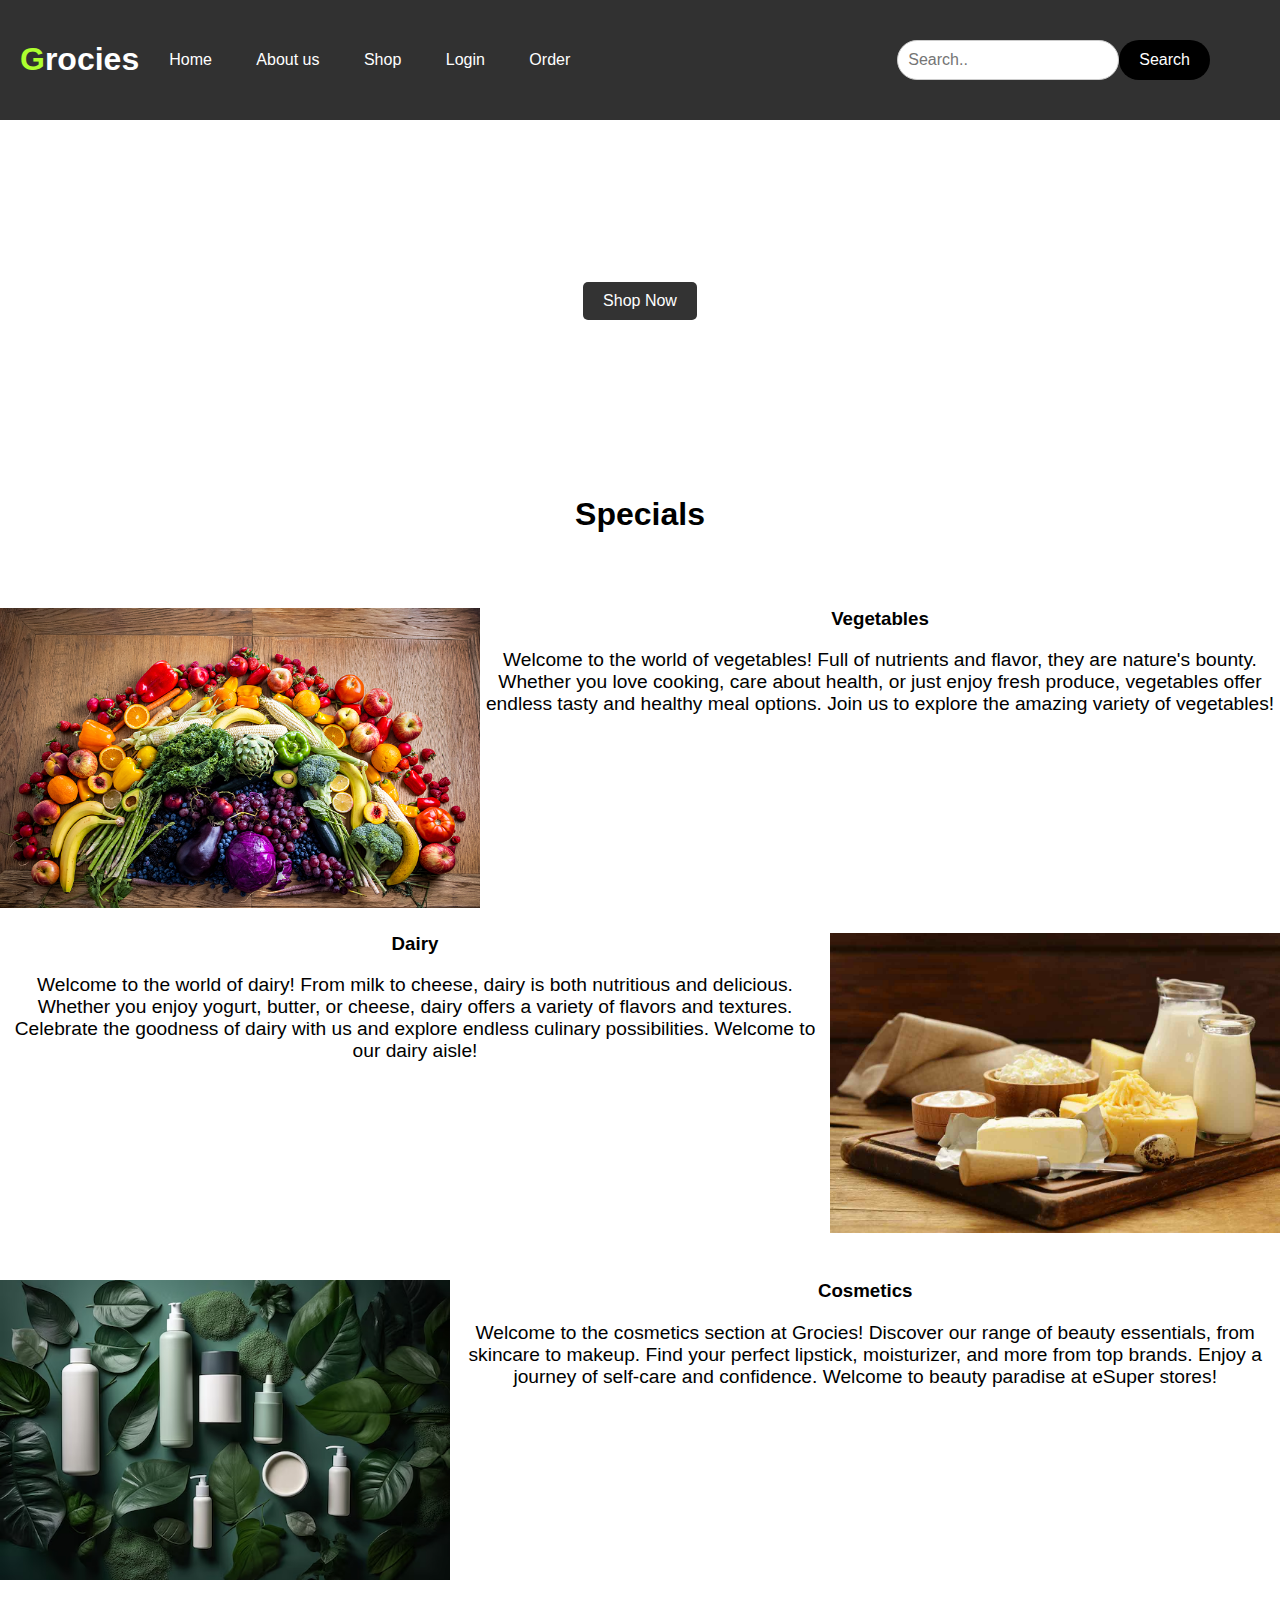
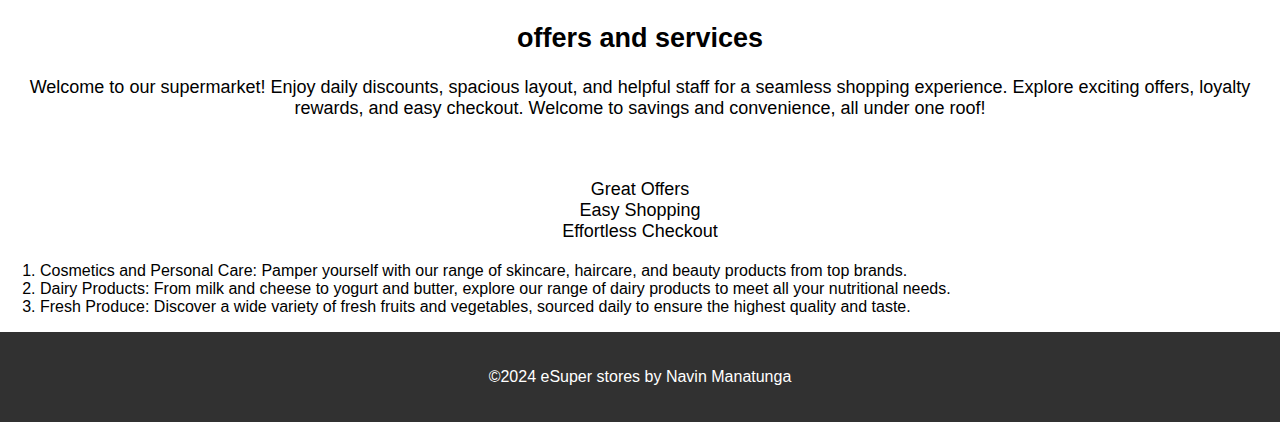
<file: index.html>
<!DOCTYPE html>
<html lang="en">
<head>
    <meta charset="UTF-8">
    <meta name="viewport" content="width=device-width, initial-scale=1.0">
    <title>Grocies Store</title>
    <link rel="stylesheet" href="css/home.css">
    <link rel="manifest" href="manifest.json">
    <link rel="apple-touch-icon" sizes="180x180" href="favicon_package_v0.16/apple-touch-icon.png">
    <link rel="icon" type="image/png" sizes="32x32" href="favicon_package_v0.16/favicon-32x32.png">
    <link rel="icon" type="image/png" sizes="16x16" href="favicon_package_v0.16/favicon-16x16.png">
    <link rel="mask-icon" href="/safari-pinned-tab.svg" color="#5bbad5">
    <meta name="msapplication-TileColor" content="#da532c">
    <meta name="theme-color" content="#ffffff">
</head>
<body>
    <header>
        <div class="container">
            <h1 class="name"><span>G</span>rocies</h1>
            <nav>
                <ul>
                    <li><a href="index.html">Home</a></li>
                    <li><a href="aboutus.html">About us</a></li>
                    <li><a href="shop.html">Shop</a></li>
                    <li><a href="login.html">Login</a></li>
                    <li><a href="order.html">Order</a></li>
                </ul>
            </nav>
        </div>
        <div class="Search">
            <input type="text" name="search" id="Search" placeholder="Search..">
            <button type="submit">Search</button>
        </div>
    </header>
    <main>
        <section class="first">
            <h2>The Best Quality Groceries</h2>
            <p>Shop our wide selection of fruits, vegetables, meats, and more!</p>
            <a href="shop.html" class="btn">Shop Now</a>
        </section>
    
        <section class="prod">
            <h2>Specials</h2>
            <br><br>
            <div class="vege">
                <img class="img01" src="images/vegetables/catergory vege.jpg" alt="" width="calc(30% - 20px)" height="300px">
                <h3>Vegetables</h3>
               
                <p>Welcome to the world of vegetables! Full of nutrients and flavor, they are nature's bounty. Whether you love cooking, care about health, or just enjoy fresh produce, vegetables offer endless tasty and healthy meal options. Join us to explore the amazing variety of vegetables!</p>
            </div>
            <br><br>
            <br><br>
            <br><br>
            <br><br>
            <br><br>
            <div class="dair">
                <img class="img02" src="images/diary/cover.jpg" alt="" width="calc(30% - 20px)" height="300px">
                <h3>Dairy</h3>
                
                <p>Welcome to the world of dairy! From milk to cheese, dairy is both nutritious and delicious. Whether you enjoy yogurt, butter, or cheese, dairy offers a variety of flavors and textures. Celebrate the goodness of dairy with us and explore endless culinary possibilities. Welcome to our dairy aisle!</p>
            </div> 
            <br><br>
            <br><br>
            <br><br>
            <br><br>
            <br><br>
            <div class="cos">
                <img class="img03" src="images/cosmetics/cos cover.avif" alt="" width="calc(30% - 20px)" height="300px">
                <h3>Cosmetics</h3>
                
                <p> Welcome to the cosmetics section at Grocies! Discover our range of beauty essentials, from skincare to makeup. Find your perfect lipstick, moisturizer, and more from top brands. Enjoy a journey of self-care and confidence. Welcome to beauty paradise at eSuper stores!</p>
            </div>
        </section>
        <br><br>
        <br><br>
        <br><br>
        <br><br>
        <section class="bodyintro">
            <h2>offers and services
            </h2>
            <p>Welcome to our supermarket! Enjoy daily discounts, spacious layout, and helpful staff for a seamless shopping experience. Explore exciting offers, loyalty rewards, and easy checkout. Welcome to savings and convenience, all under one roof!</p>
            <br><br>
            <li>Great Offers</li>
            <li>Easy Shopping</li>
            <li>Effortless Checkout</li>
        </section>
        <ol>
            <li>Cosmetics and Personal Care: Pamper yourself with our range of skincare, haircare, and beauty products from top brands.</li>
            <li>Dairy Products: From milk and cheese to yogurt and butter, explore our range of dairy products to meet all your nutritional needs.</li>
            <li>Fresh Produce: Discover a wide variety of fresh fruits and vegetables, sourced daily to ensure the highest quality and taste.</li>
        </ol>
    </main>
    
    <footer>
        <p>&copy;2024 eSuper stores by Navin Manatunga</p>
    </footer>

</body>
</html>
</file>
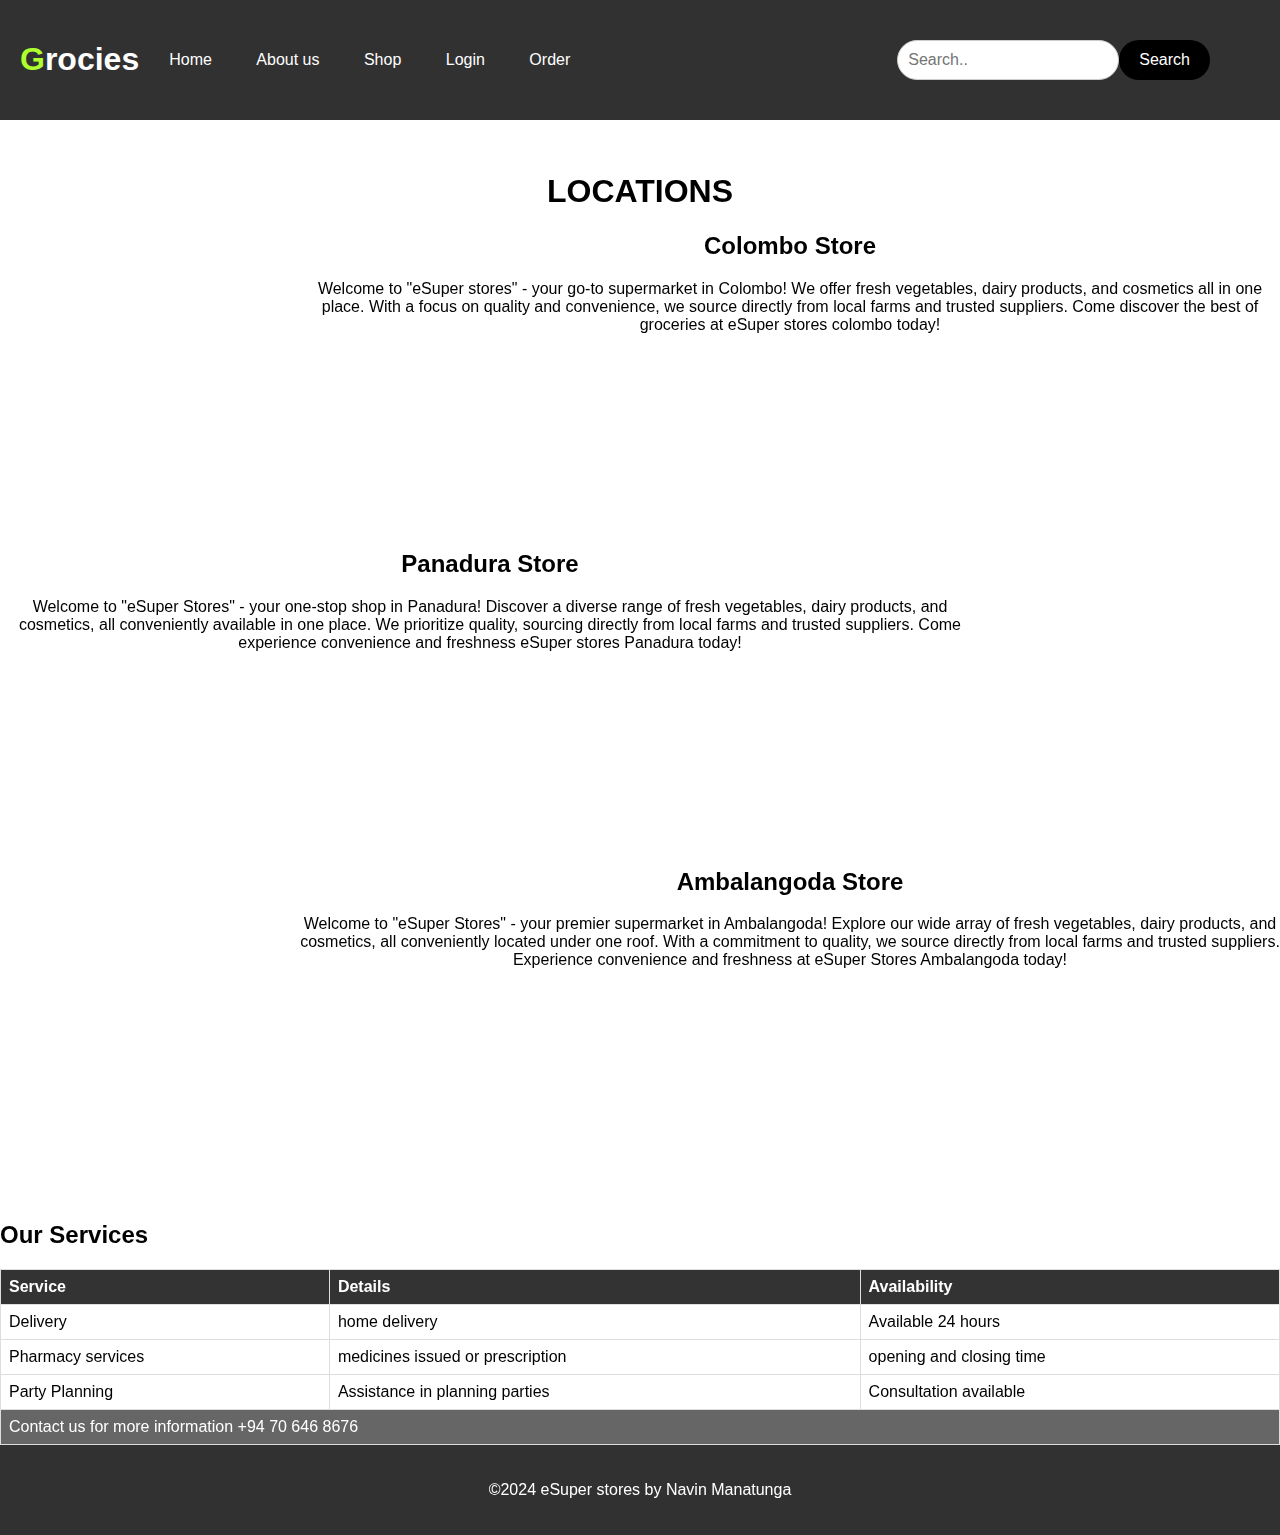
<file: aboutus.html>
<!DOCTYPE html>
<html lang="en">
<head>
    <meta charset="UTF-8">
    <meta name="viewport" content="width=device-width, initial-scale=1.0">
    <title>Grocies Store</title>
    <link rel="stylesheet" href="css/aboutus.css">
</head>
<body>
    <header>
        <div class="container">
            <h1 class="name"><span>G</span>rocies</h1>
            <nav>
                <ul>
                    <li><a href="index.html">Home</a></li>
                    <li><a href="aboutus.html">About us</a></li>
                    <li><a href="shop.html">Shop</a></li>
                    <li><a href="login.html">Login</a></li>
                    <li><a href="order.html">Order</a></li>
                </ul>
            </nav>
        </div>
        <div class="Search">
            <input type="text" name="search" id="Search" placeholder="Search..">
            <button type="submit">Search</button>
        </div>
    </header>
    
    <main>
        <br><br>
        <br><br>
        <section id="location">
           
                
            <div class="loca">
                <h1>LOCATIONS</h1>
                
                <iframe class="map01" src="https://www.google.com/maps/embed?pb=!1m18!1m12!1m3!1d960.459162579547!2d79.85314915158581!3d6.90008803716783!2m3!1f0!2f0!3f0!3m2!1i1024!2i768!4f13.1!3m3!1m2!1s0x3ae259606512bbb5%3A0x3b9f2109905dde6d!2sMarino%20Mall!5e0!3m2!1sen!2slk!4v1715053931472!5m2!1sen!2slk" width="calc(30% - 20px)" height="300px" style="border:0;" allowfullscreen="" loading="lazy" referrerpolicy="no-referrer-when-downgrade"></iframe>
                <h2>Colombo Store</h2>
                <p>Welcome to "eSuper stores" - your go-to supermarket in Colombo! We offer fresh vegetables, dairy products, and cosmetics all in one place. With a focus on quality and convenience, we source directly from local farms and trusted suppliers. Come discover the best of groceries at eSuper stores colombo today!</p>
            </div>
            <br><br>
            <br><br>
            <br><br>
            <br><br>
            <br><br>

            <div class="loca">
                
                <iframe class="map02" src="https://www.google.com/maps/embed?pb=!1m18!1m12!1m3!1d635.7704473128913!2d79.90802682664528!3d6.717126596123309!2m3!1f0!2f0!3f0!3m2!1i1024!2i768!4f13.1!3m3!1m2!1s0x3ae246108582881f%3A0xfdee4b9cc156d396!2sPW84%2BMX5%2C%20Panadura!5e0!3m2!1sen!2slk!4v1715570615388!5m2!1sen!2slk" width="calc(30% - 20px)" height="300px" style="border:0;" allowfullscreen="" loading="lazy" referrerpolicy="no-referrer-when-downgrade"></iframe>
                <h2>Panadura Store</h2>
                <p>Welcome to "eSuper Stores" - your one-stop shop in Panadura! Discover a diverse range of fresh vegetables, dairy products, and cosmetics, all conveniently available in one place. We prioritize quality, sourcing directly from local farms and trusted suppliers. Come experience convenience and freshness eSuper stores Panadura today!</p>
            </div>
            <br><br>
            <br><br>
            <br><br>
            <br><br>
            <br><br>

            <div class="loca">
                
                <iframe class="map03" src="https://www.google.com/maps/embed?pb=!1m18!1m12!1m3!1d247.8866218206544!2d80.05404643714438!3d6.239205926975555!2m3!1f0!2f0!3f0!3m2!1i1024!2i768!4f13.1!3m3!1m2!1s0x3ae1819d56aca8df%3A0x4f16aad117079814!2s155%20Galle%20Rd%2C%20Ambalangoda!5e0!3m2!1sen!2slk!4v1715571303728!5m2!1sen!2slk" width="calc(30% - 20px)" height="300px" style="border:0;" allowfullscreen="" loading="lazy" referrerpolicy="no-referrer-when-downgrade"></iframe>
                <h2>Ambalangoda Store</h2>
                <p>Welcome to "eSuper Stores" - your premier supermarket in Ambalangoda! Explore our wide array of fresh vegetables, dairy products, and cosmetics, all conveniently located under one roof. With a commitment to quality, we source directly from local farms and trusted suppliers. Experience convenience and freshness at eSuper Stores Ambalangoda today!</p>
            </div>
        </section>
        <br><br>

    <br><br>
    <br><br>
    <br><br>
    <br><br>
    <br><br>

        <section id="s-table">
            <h2>Our Services</h2>
            <table>
                <thead>
                    <tr>
                        <th>Service</th>
                        <th>Details</th>
                        <th>Availability</th>
                    </tr>
                </thead>
                <tbody>
                    <tr>
                        <td>Delivery</td>
                        <td>home delivery</td>
                        <td>Available 24 hours</td>
                    </tr>
                    <tr>
                        <td>Pharmacy services</td>
                        <td>medicines issued or prescription</td>
                        <td>opening and closing time</td>
                    </tr>
                    <tr>
                        <td>Party Planning</td>
                        <td>Assistance in planning parties</td>
                        <td>Consultation available</td>
                    </tr>
                </tbody>
                <tfoot>
                    <tr>
                        <td colspan="3">Contact us for more information +94 70 646 8676</td>
                    </tr>
                </tfoot>
            </table>
        </section>
    </main>
    

    <footer>
        <p>&copy;2024 eSuper stores by Navin Manatunga</p>
    </footer>
    
</body>
</html>
</file>
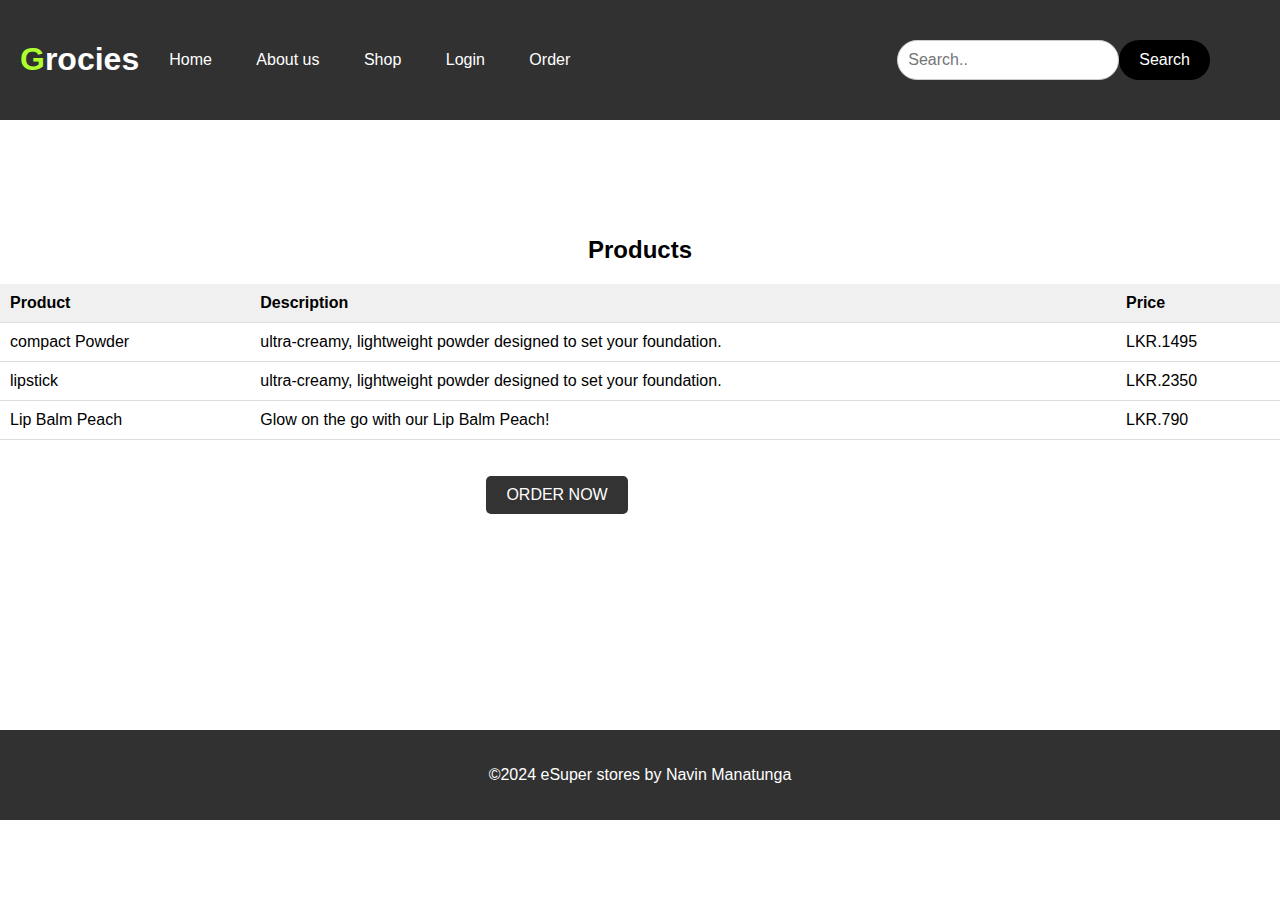
<file: cos.html>
<!DOCTYPE html>
<html lang="en">
<head>
    <meta charset="UTF-8">
    <meta name="viewport" content="width=device-width, initial-scale=1.0">
    <title>Grocies Store</title>
    <link rel="stylesheet" href="css/cos.css">
</head>
<body>
    <header>
        <div class="container">
            <h1 class="name"><span>G</span>rocies</h1>
            <nav>
                <ul>
                    <li><a href="index.html">Home</a></li>
                    <li><a href="aboutus.html">About us</a></li>
                    <li><a href="shop.html">Shop</a></li>
                    <li><a href="login.html">Login</a></li>
                    <li><a href="order.html">Order</a></li>
                </ul>
            </nav>
        </div>
        <div class="Search">
            <input type="text" name="search" id="Search" placeholder="Search..">
            <button type="submit">Search</button>
        </div>
    </header>
    <main>
        <br><br>
        <br><br>
        <br><br>
        <br><br>
        <br><br>
        <br><br>
        <section class="tb-prod">
            <h2>Products</h2>
            <table>
                <tr>
                    <th>Product</th>
                    <th>Description</th>
                    <th>Price</th>
                </tr>
                <tr>
                    <td>compact Powder</td>
                    <td>ultra-creamy, lightweight powder designed to set your foundation.</td>
                    <td>LKR.1495</td>
                </tr>
                <tr>
                    <td>lipstick</td>
                    <td>ultra-creamy, lightweight powder designed to set your foundation.</td>
                    <td>LKR.2350</td>
                </tr>
                <tr>
                    <td>Lip Balm Peach</td>
                    <td>Glow on the go with our Lip Balm Peach!</td>
                    <td>LKR.790</td>
                </tr>
            </table>
        </section>
        <br><br>
        <div class="order">
            <a href="order.html" class="btn">ORDER NOW</a>
        </div>
        
    </main>
    <br><br>
    <br><br>
    <br><br>
    <br><br>
    <br><br>
    <br><br>
    <footer>
        <p>&copy;2024 eSuper stores by Navin Manatunga</p>
    </footer>
</body>
</html>
</file>
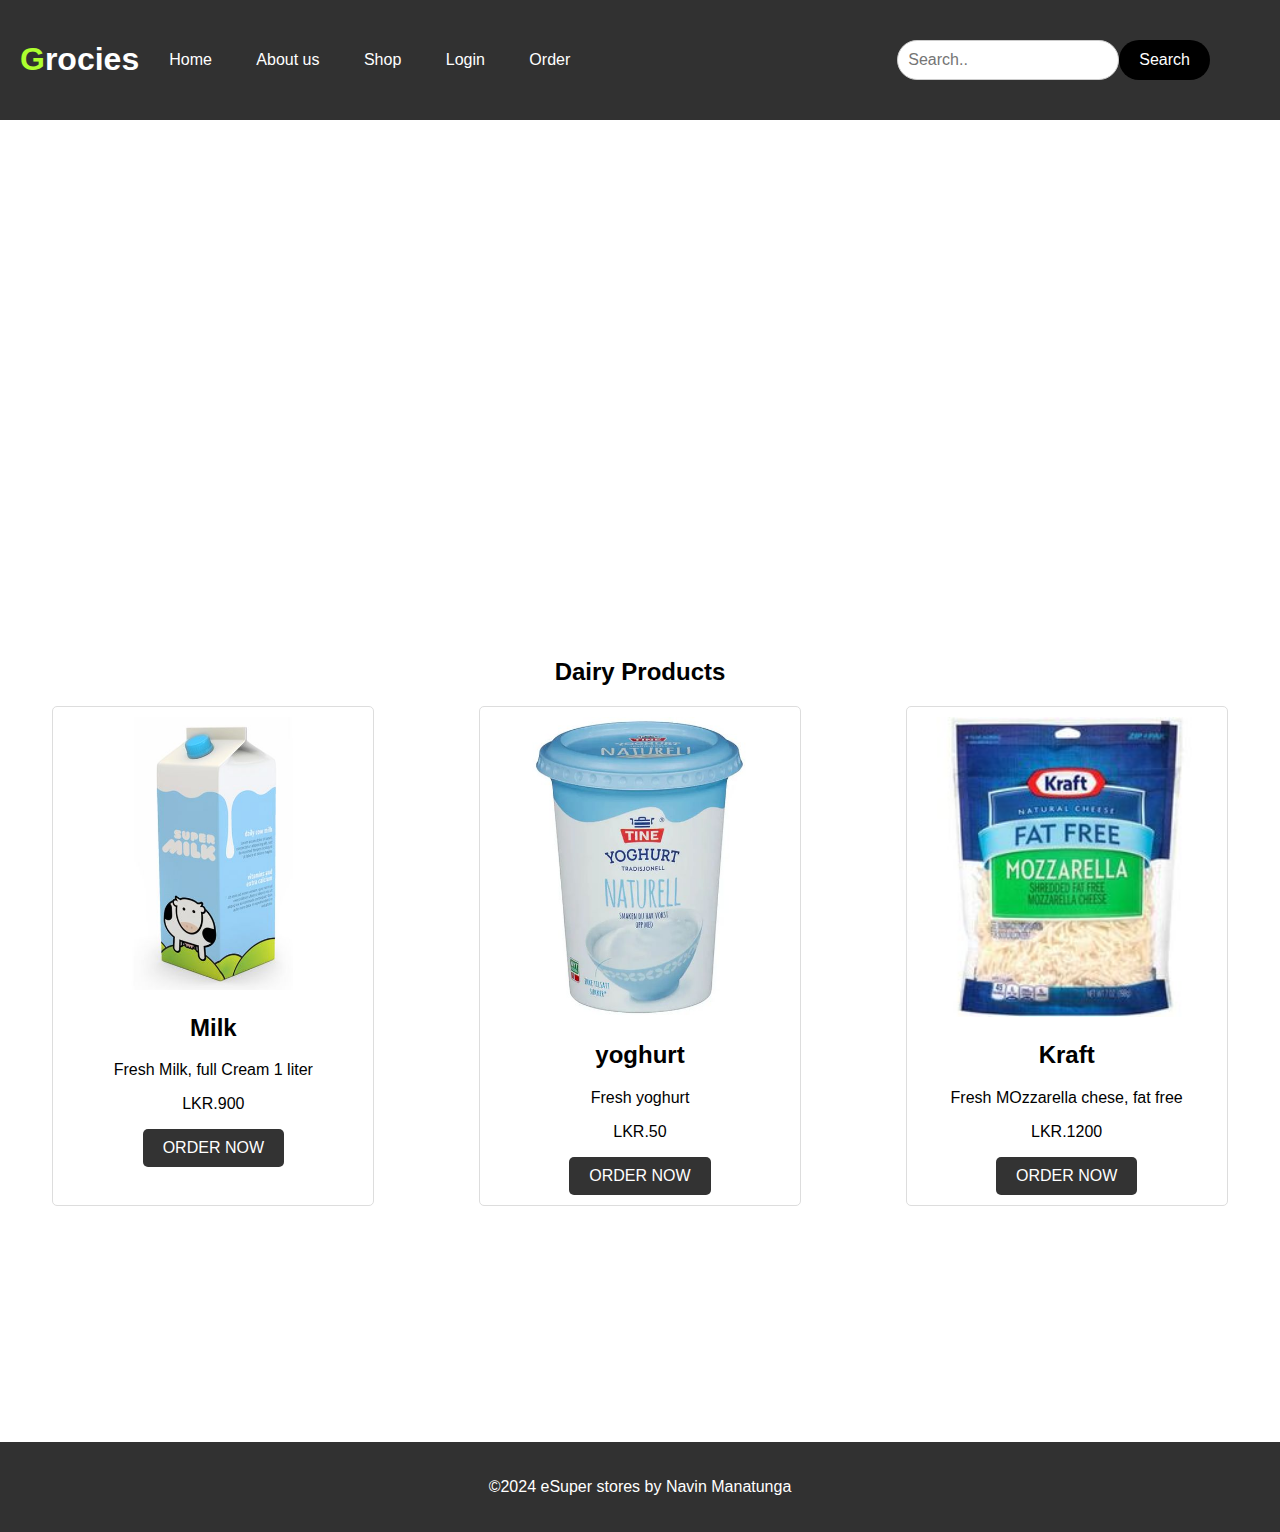
<file: dair.html>
<!DOCTYPE html>
<html lang="en">
<head>
    <meta charset="UTF-8">
    <meta name="viewport" content="width=device-width, initial-scale=1.0">
    <title>Grocies Store</title>
    <link rel="stylesheet" href="css/dair.css">
</head>
<body>
    <header>
        <div class="container">
            <h1 class="name"><span>G</span>rocies</h1>
            <nav>
                <ul>
                    <li><a href="index.html">Home</a></li>
                    <li><a href="aboutus.html">About us</a></li>
                    <li><a href="shop.html">Shop</a></li>
                    <li><a href="login.html">Login</a></li>
                    <li><a href="order.html">Order</a></li>
                </ul>
            </nav>
        </div>
        <div class="Search">
            <input type="text" name="search" id="Search" placeholder="Search..">
            <button type="submit">Search</button>
        </div>
    </header>
    <main>
        <br><br>
        <br><br>
        <br><br>
        
        
        <div class="intro">
            <h1>Dairy</h1>
            <p>Discover our wide range of delicious dairy products, from fresh milk and creamy cheese to tasty yogurt and smooth butter.</p>
            <p>All our dairy items come from trusted farms, ensuring you get the best quality and freshness. Explore the endless culinary</p>
            <p> possibilities that dairy brings to your table. Welcome to Grocies' dairy section!</p>
        </div>
        <br><br>
        <h2>Dairy Products</h2>
        <section class="dairy">
            <div class="dair">
                <img src="images/diary/milk.jpg" alt="">
                <h2>Milk</h2>
                <p>Fresh Milk, full Cream 1 liter</p>
                <p>LKR.900</p>
                <a href="order.html" class="btn">ORDER NOW</a>
            </div>
            <div class="dair">
                <img src="images/diary/yoghurt.jpg" alt="">
                <h2>yoghurt</h2>
                <p>Fresh yoghurt</p>
                <p>LKR.50</p>
                <a href="order.html" class="btn">ORDER NOW</a>
            </div>
            <div class="dair">
                <img src="images/diary/3b0bd0ede1c0122e03b1281a5a4249bf.jpg" alt="">
                <h2>Kraft</h2>
                <p>Fresh MOzzarella chese, fat free</p>
                <p>LKR.1200</p>
                <a href="order.html" class="btn">ORDER NOW</a>
            </div>
        </section>
    </main>
    <br><br>
    <br><br>
    <br><br>
    <br><br>
    <br><br>
    <br><br>
    <footer>
        <p>&copy;2024 eSuper stores by Navin Manatunga</p>
    </footer>
</body>
</html>
</file>
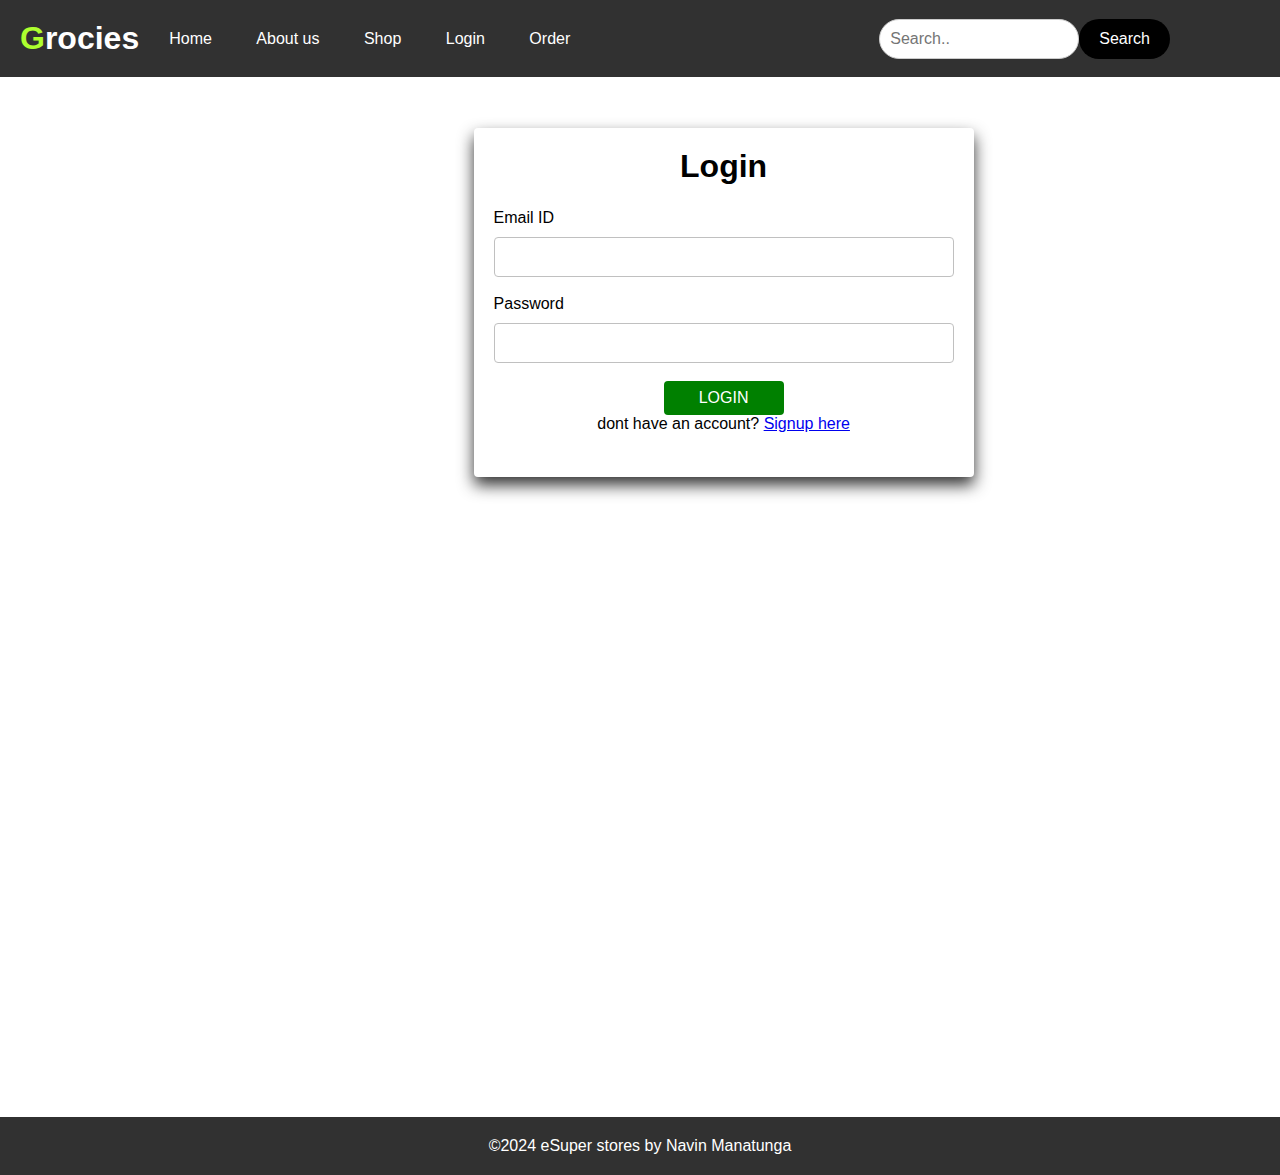
<file: login.html>
<!DOCTYPE html>
<html lang="en">
<head>
    <meta charset="UTF-8">
    <meta name="viewport" content="width=device-width, initial-scale=1.0">
    <title>Grocies Store</title>
    <link rel="stylesheet" href="css/login.css">
</head>
<body>
    <header>
        <div class="container">
            <h1 class="name"><span>G</span>rocies</h1>
            <nav>
                <ul>
                    <li><a href="index.html">Home</a></li>
                    <li><a href="aboutus.html">About us</a></li>
                    <li><a href="shop.html">Shop</a></li>
                    <li><a href="login.html">Login</a></li>
                    <li><a href="order.html">Order</a></li>
                </ul>
            </nav>
        </div>
        <div class="Search">
            <input type="text" name="search" id="Search" placeholder="Search..">
            <button type="submit">Search</button>
        </div>
    </header>
    <main>
        <div class="login">
            <form action="">
                <h1>Login</h1>
                <div class="form">
                    <label for="">Email ID</label>
                    <input type="email" class="form-c" required>
                </div>
                <div class="form">
                    <label for="">Password</label>
                    <input type="password" class="form-c" required>
                </div>
            
                <input type="submit" class="btn" value="Login">
                <p>dont have an account? <a href="signup.html">Signup here</a></p>
            </form>
    
                
        </div>
    </main>


    <footer>
        <p>&copy;2024 eSuper stores by Navin Manatunga</p>
    </footer>
    

    
   
</body>
</html>
</file>
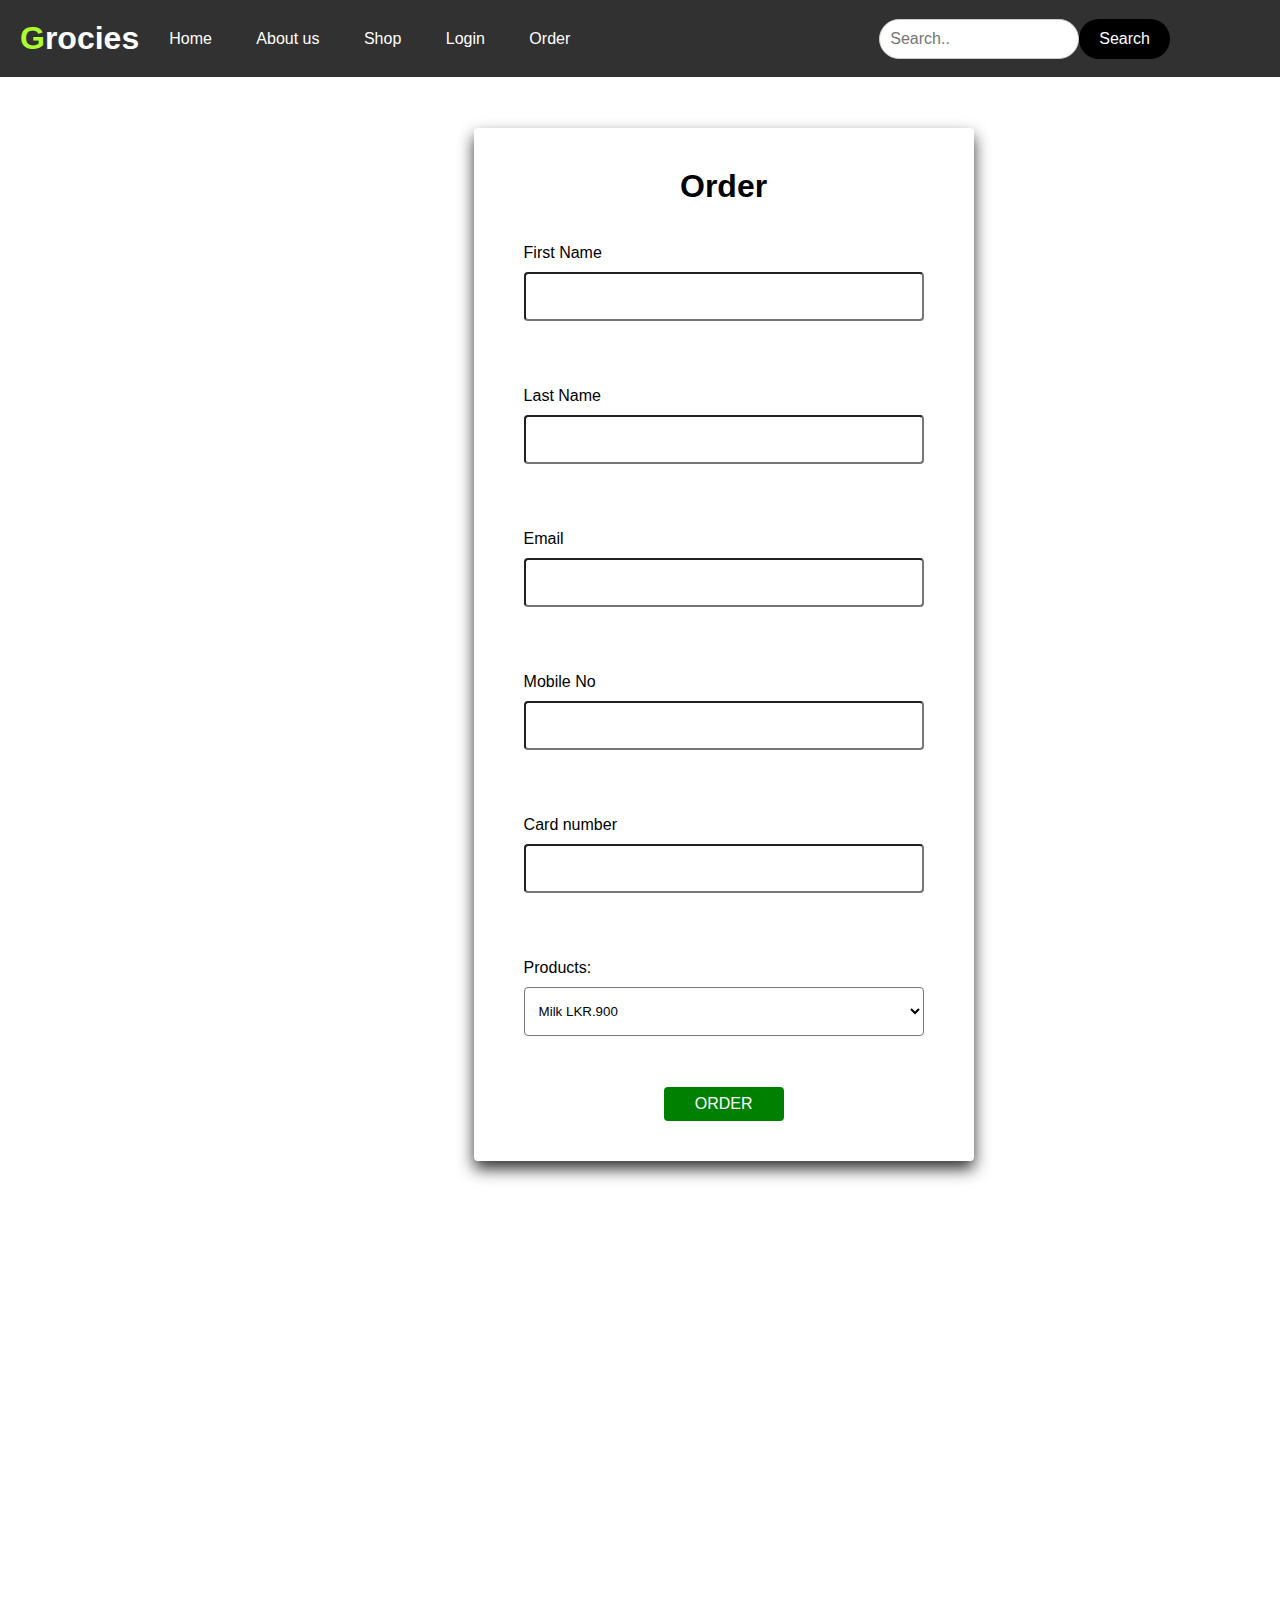
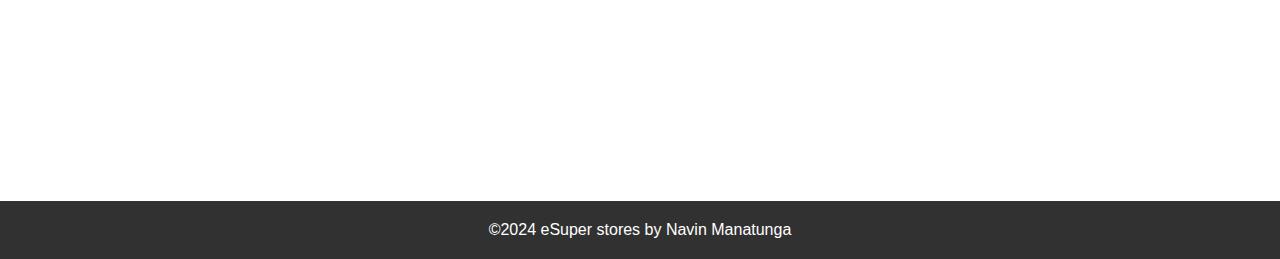
<file: order.html>
<!DOCTYPE html>
<html lang="en">
<head>
    <meta charset="UTF-8">
    <meta name="viewport" content="width=device-width, initial-scale=1.0">
    <title>Grociesstore</title>
    <link rel="stylesheet" href="css/order.css">
</head>
<body>
    <header>
        <div class="container">
            <h1 class="name"><span>G</span>rocies</h1>
            <nav>
                <ul>
                    <li><a href="index.html">Home</a></li>
                    <li><a href="aboutus.html">About us</a></li>
                    <li><a href="shop.html">Shop</a></li>
                    <li><a href="login.html">Login</a></li>
                    <li><a href="order.html">Order</a></li>
                </ul>
            </nav>
        </div>
        <div class="Search">
            <input type="text" name="search" id="Search" placeholder="Search..">
            <button type="submit">Search</button>
        </div>
    </header>
    <main>
        <div class="order">
            <form action="">
                <h1>Order</h1>
                <div class="order-c">
                    <label for="">First Name</label>
                    <input type="text" class="order-c" required>
                </div>
                <div class="order-c">
                    <label for="">Last Name</label>
                    <input type="text" class="order-c" required>
                </div>
                <div class="order-c">
                    <label for="">Email </label>
                    <input type="email" class="order-c" required>
                </div>
                <div class="order-c">
                    <label for="">Mobile No</label>
                    <input type="tel" class="order-c" required>
                </div>
                <div class="order-c">
                    <label for="">Card number</label>
                    <input type="number" class="order-c" required>
                </div>
                <div class="order-c">
                    <label for="">Products:</label>
                    <select id="Products"  class="order-c" required>
                        <option value="milk">Milk LKR.900</option>
                        <option value="Yoghurt">Yoghurt LKR.50</option>
                        <option value="Cheese">Cheese mozzarella LKR.1900</option>
                    </select>
                </div>
                <input type="submit" class="btn" value="order">
            
            </form>
       
    </main>
    <footer>
        <p>&copy;2024 eSuper stores by Navin Manatunga</p>
    </footer>
    

</body>
</html>
</file>
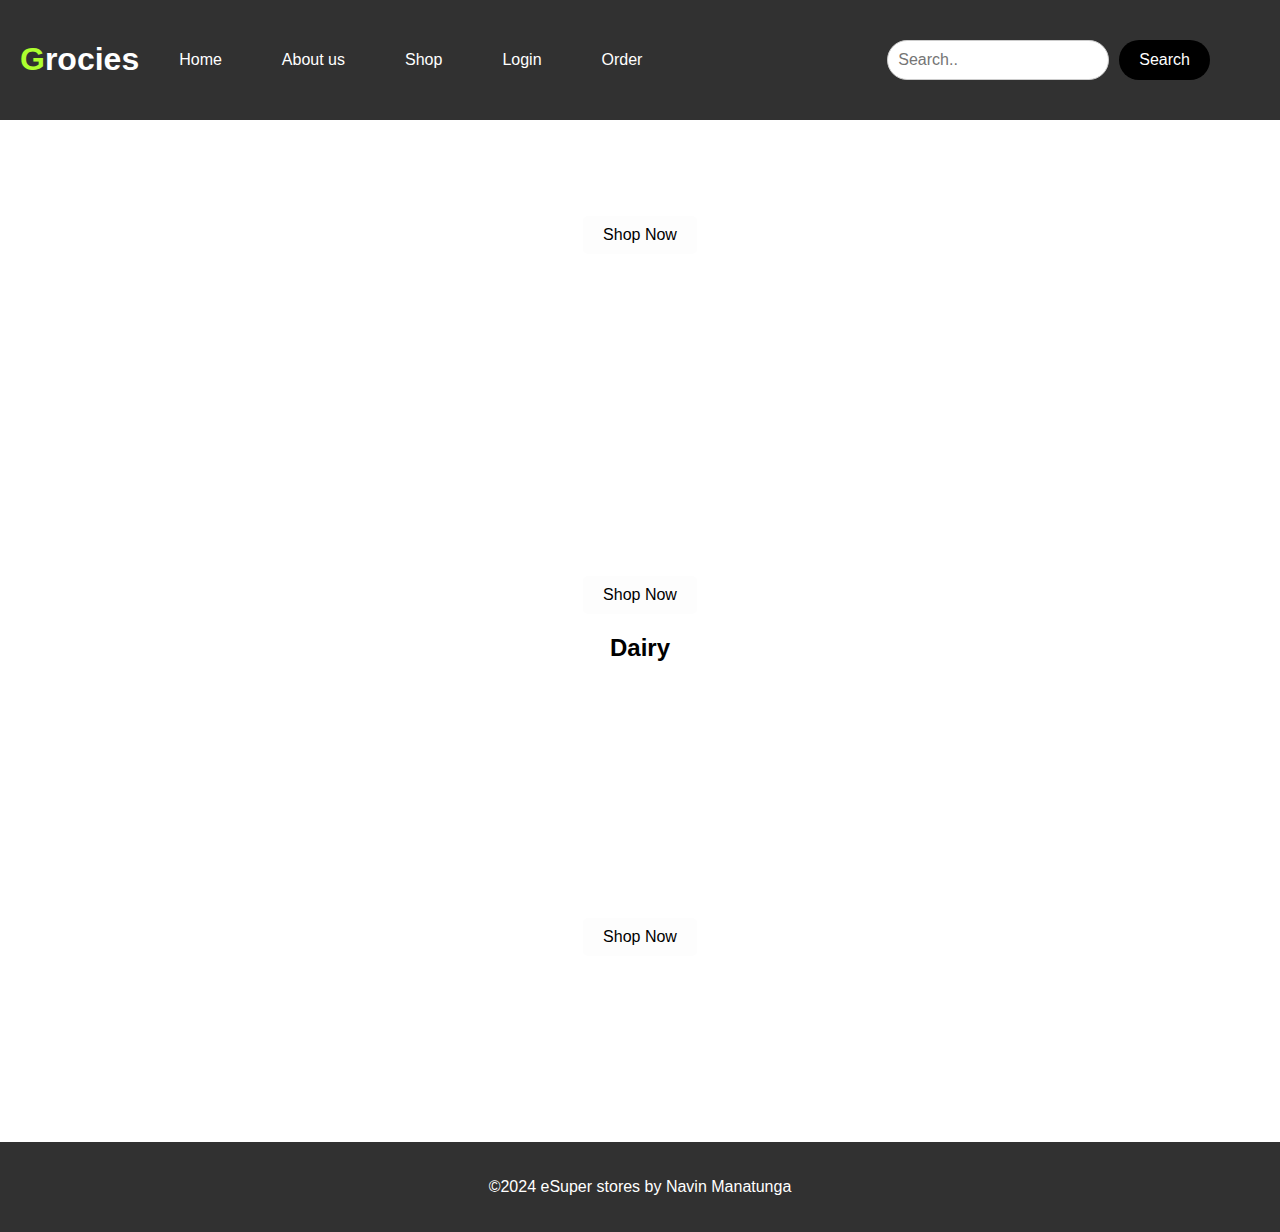
<file: shop.html>
<!DOCTYPE html>
<html lang="en">
<head>
    <meta charset="UTF-8">
    <meta name="viewport" content="width=device-width, initial-scale=1.0">
    <title>Grocies store</title>
    <link rel="stylesheet" href="css/shop.css">
</head>
<body>
    <header>
        <div class="container">
            <h1 class="name"><span>G</span>rocies</h1>
            <nav>
                <ul>
                    <li><a href="index.html">Home</a></li>
                    <li><a href="aboutus.html">About us</a></li>
                    <li><a href="shop.html">Shop</a></li>
                    <li><a href="login.html">Login</a></li>
                    <li><a href="order.html">Order</a></li>
                </ul>
            </nav>
        </div>
        <div class="Search">
            <input type="text" name="search" id="Search" placeholder="Search..">
            <button type="submit">Search</button>
        </div>
    </header>
    <main>
        <section id="vege">
            <div class="veget">
                <br><br>
                <a href="vege.html" class="btn">Shop Now</a>
                <br><br>
        
                <h2>Vegetables</h2>
                    
                
            </div>
            <div class="dair">
                <br><br>
                <a href="dair.html" class="btn">Shop Now</a>
                
                <h2>Dairy</h2>
                    
                
            </div>
            <div class="cos">
                <br><br>
                <a href="cos.html" class="btn">Shop Now</a>
                <br><br>
                
                <h2>Cosmetics</h2>
                    
                
            </div>
        </section>
    </main>
    <footer>
        <p>&copy;2024 eSuper stores by Navin Manatunga</p>
    </footer>
</body>
</html>
</file>
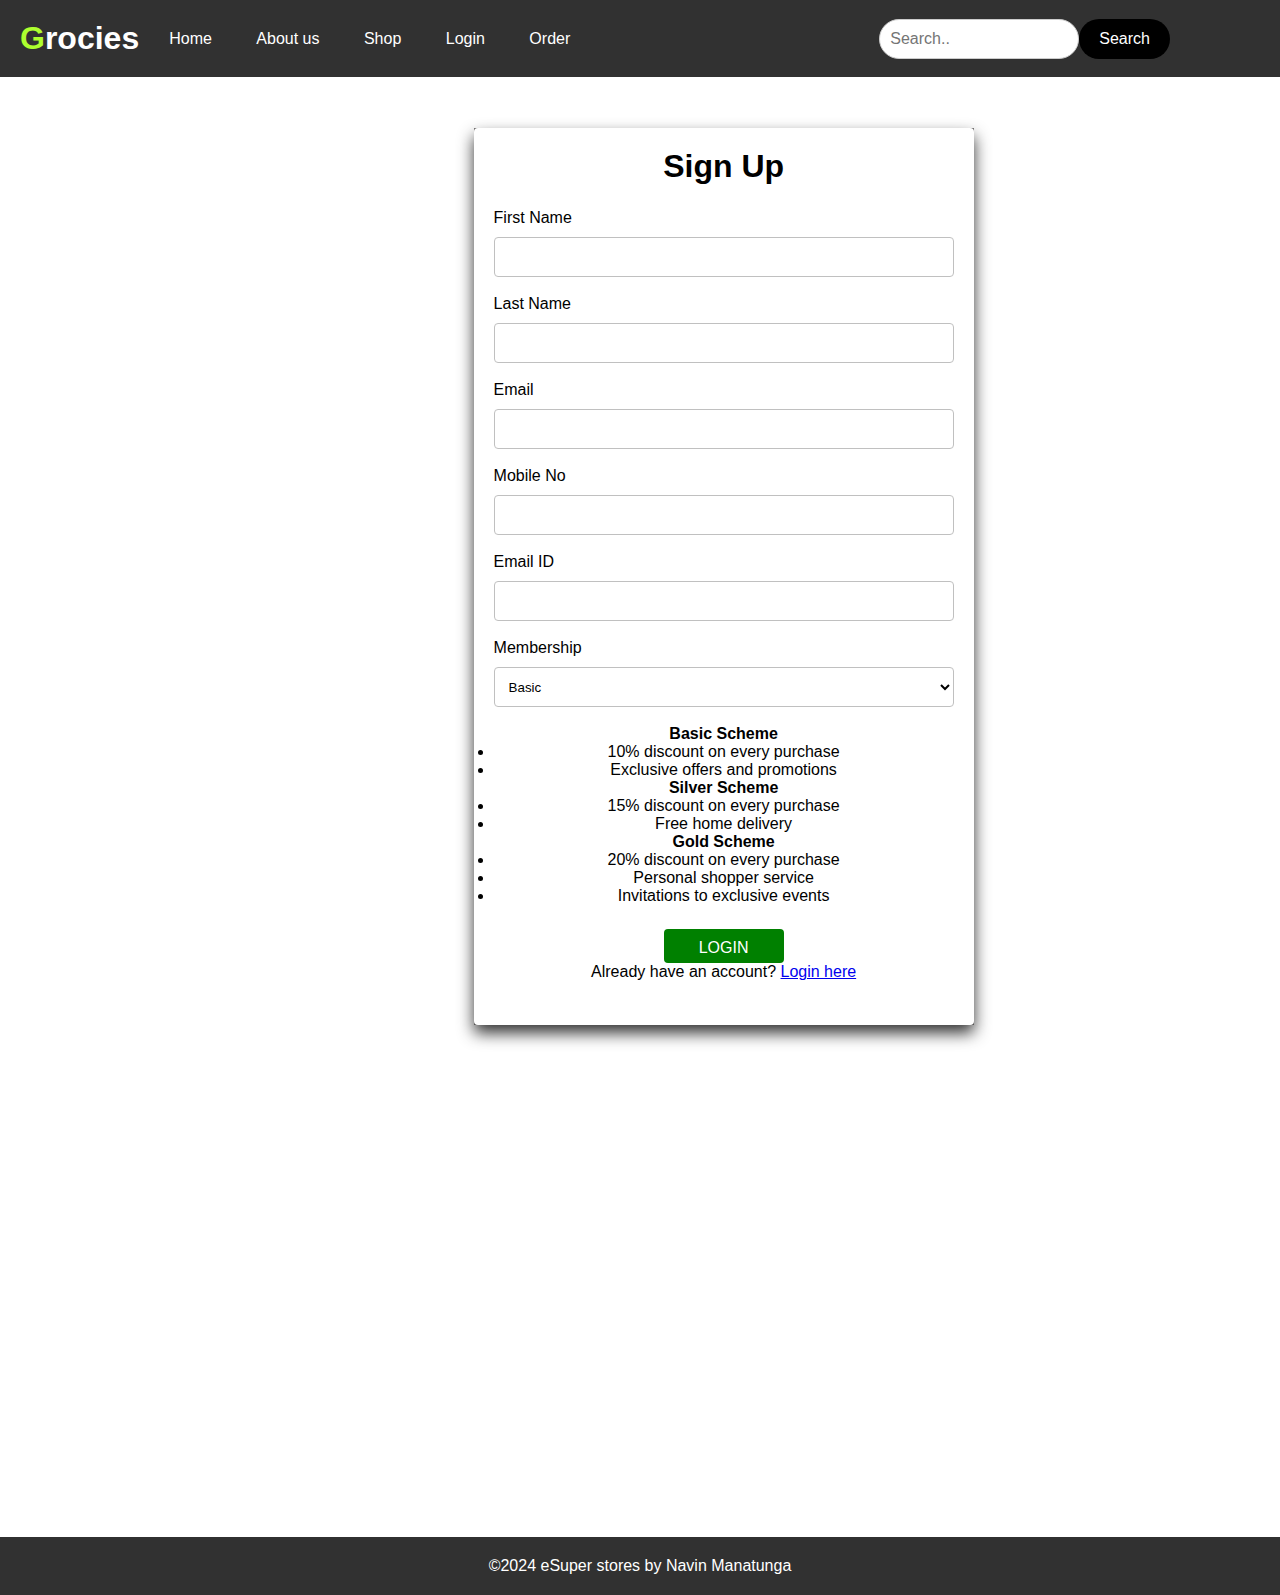
<file: signup.html>
<!DOCTYPE html>
<html lang="en">
<head>
    <meta charset="UTF-8">
    <meta name="viewport" content="width=device-width, initial-scale=1.0">
    <title>Grocies Store</title>
    <link rel="stylesheet" href="css/signup.css">
</head>
<body>
    <header>
        <div class="container">
            <h1 class="name"><span>G</span>rocies</h1>
            <nav>
                <ul>
                    <li><a href="index.html">Home</a></li>
                    <li><a href="aboutus.html">About us</a></li>
                    <li><a href="shop.html">Shop</a></li>
                    <li><a href="login.html">Login</a></li>
                    <li><a href="order.html">Order</a></li>
                </ul>
            </nav>
        </div>
        <div class="Search">
            <input type="text" name="search" id="Search" placeholder="Search..">
            <button type="submit">Search</button>
        </div>
    </header>
        <main>
            <div class="sign">
                <form action="">
                    <h1>Sign Up</h1>
                    <div class="form">
                        <label for="">First Name</label>
                        <input type="text" class="form-c" required>
                    </div>
                    <div class="form">
                        <label for="">Last Name</label>
                        <input type="text" class="form-c" required>
                    </div>
                    <div class="form">
                        <label for="">Email </label>
                        <input type="email" class="form-c" required>
                    </div>
                    <div class="form">
                        <label for="">Mobile No</label>
                        <input type="tel" class="form-c" required>
                    </div>
                    <div class="form">
                        <label for="">Email ID</label>
                        <input type="text" class="form-c" required>
                    </div>
                    <div class="form">
                        <label for="">Membership</label>
                        <select id="Membership"  class="form-c" required>
                            <option value="basic">Basic</option>
                            <option value="silver">Silver</option>
                            <option value="gold">Gold</option>
                        </select>
                    </div>
                    <div class="mem">
                        <h4>Basic Scheme</h4>
                        <ul>
                            <li>10% discount on every purchase</li>
                            <li>Exclusive offers and promotions</li>
                        </ul>
                        <h4>Silver Scheme</h4>
                        <ul>
                            <li>15% discount on every purchase</li>
                            <li>Free home delivery</li>
                        </ul>
                        <h4>Gold Scheme</h4>
                        <ul>
                            <li>20% discount on every purchase</li>
                            <li>Personal shopper service</li>
                            <li>Invitations to exclusive events</li>
                        </ul>
                    </div>
                    <input type="submit" class="btn" value="Login">
                    <p>Already have an account? <a href="login.html">Login here</a></p>
                
                </form>
                
            </div>
        </main>   
        
        
        <footer>
            <p>&copy;2024 eSuper stores by Navin Manatunga</p>
        </footer>
        

   
   
</body>
</html>
</file>
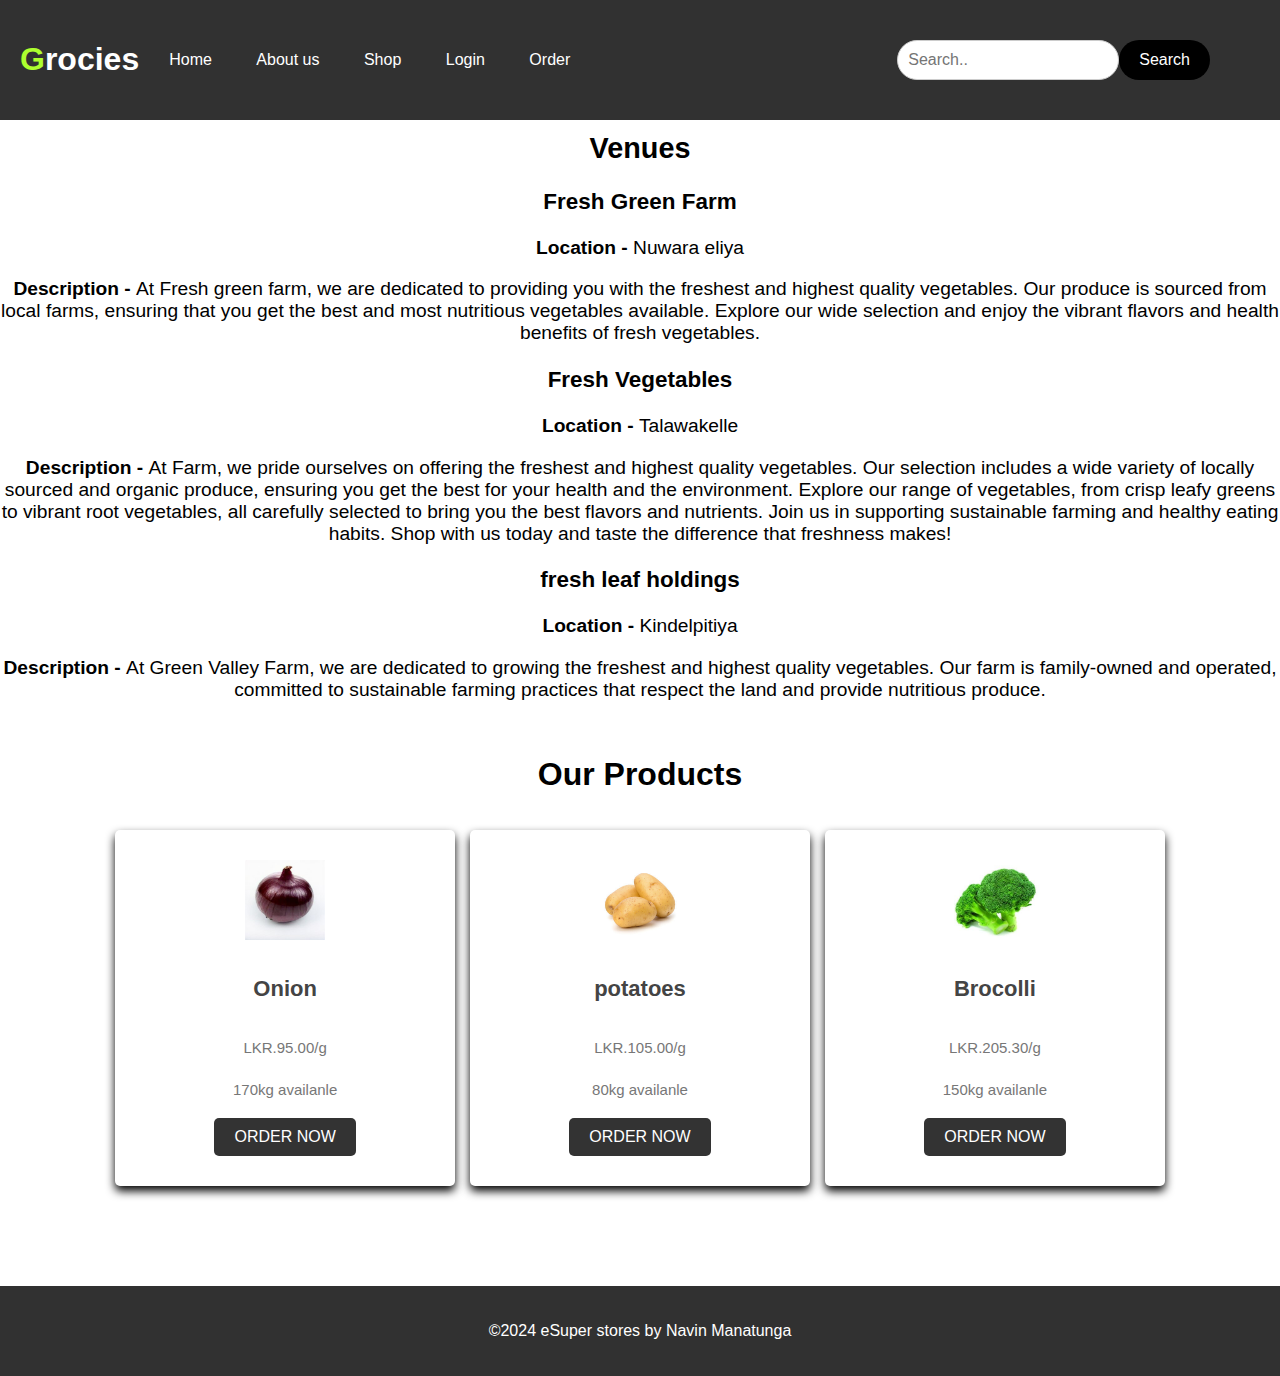
<file: vege.html>
<!DOCTYPE html>
<html lang="en">
<head>
    <meta charset="UTF-8">
    <meta name="viewport" content="width=device-width, initial-scale=1.0">
    <title>Grocies Store</title>
    <link rel="stylesheet" href="css/vege.css">
</head>
<body>
    <header>
        <div class="container">
            <h1 class="name"><span>G</span>rocies</h1>
            <nav>
                <ul>
                    <li><a href="index.html">Home</a></li>
                    <li><a href="aboutus.html">About us</a></li>
                    <li><a href="shop.html">Shop</a></li>
                    <li><a href="login.html">Login</a></li>
                    <li><a href="order.html">Order</a></li>
                </ul>
            </nav>
        </div>
        <div class="Search">
            <input type="text" name="search" id="Search" placeholder="Search..">
            <button type="submit">Search</button>
        </div>
    </header>
    <main>
        <br><br>
        <br><br>
        <br><br>
        <section class="venue">
            <h2>Venues</h2>
            <div class="venue01">
                <h3>Fresh Green Farm</h3>
                <p><strong>Location - </strong>Nuwara eliya</p>
                <p><strong>Description - </strong>At Fresh green farm, we are dedicated to providing you with the freshest and highest quality vegetables. 
                    Our produce is sourced from local farms, ensuring that you get the best and most nutritious vegetables available. 
                    Explore our wide selection and enjoy the vibrant flavors and health benefits of fresh vegetables.</p>
            </div>
            <div class="venue02">
                <h3>Fresh Vegetables</h3>
                <p><strong>Location - </strong>Talawakelle</p>
                <p><strong>Description - </strong>At Farm, we pride ourselves on offering the freshest and highest quality vegetables. 
                    Our selection includes a wide variety of locally sourced and organic produce, ensuring you get the best for your health and the environment. Explore our range of vegetables, from crisp leafy greens to vibrant root vegetables, all carefully selected to bring you the best flavors and nutrients. Join us in supporting sustainable farming and healthy eating habits. Shop with us today and taste the difference that freshness makes!</p>
            </div>
            <div class="venue03">
                <h3>fresh leaf holdings</h3>
                <p><strong>Location - </strong>Kindelpitiya</p>
                <p><strong>Description - </strong>At Green Valley Farm, we are dedicated to growing the freshest and highest quality vegetables. Our farm is family-owned and operated, committed to sustainable farming practices that respect the land and provide nutritious produce.</p>
            </div>

        </section>
        <section class="cont">
            <h1>Our Products</h1>
            <div class="box-c">
                <div class="box">
                    <img src="images/vegetables/newonion.jpg" alt="">
                    <h3>Onion</h3>
                    <P>LKR.95.00/g</P>
                    <p>170kg availanle</p>
                    <a href="order.html" class="btn">ORDER NOW</a>
                </div>

                <div class="box">
                    <img src="images/vegetables/newpotatoe.jpg" alt="">
                    <h3>potatoes</h3>
                    <P>LKR.105.00/g</P>
                    <p>80kg availanle</p>
                    <a href="order.html" class="btn">ORDER NOW</a>
                </div>

                <div class="box">
                    <img src="images/vegetables/BROCCOLI_1024x1024.jpg" alt="">
                    <h3>Brocolli</h3>
                    <P>LKR.205.30/g</P>
                    <p>150kg availanle</p>
                    <a href="order.html" class="btn">ORDER NOW</a>
                </div>
               
            </div>
        </section>
        
    </main>
    <footer>
        <p>&copy;2024 eSuper stores by Navin Manatunga</p>
    </footer>
    
</body>
</html>
</file>
<file: css/home.css>
body {
    font-family: Arial, sans-serif;
    margin: 0;
    padding: 0;
    background-color: rgb(255, 255, 255);
    color: #000000;
}


header {
    background-color: rgb(49, 49, 49);
    padding: 20px;
    display: flex;
    justify-content: space-between;
    align-items: center;
    position: fixed;
    top: 0;
    width: 100%;
    z-index: 1000;
    
}

.container {
    display: flex;
    align-items: center;
}

.name {
    margin-right: 20px;
    color: white;
}

.name span {
    color: greenyellow;
}

nav ul {
    list-style-type: none;
    padding: 0;
    margin: 0;
}

nav ul li {
    display: inline;
    margin-right: 20px;
}

nav ul li a {
    text-decoration: none;
    color: #ffffff;
    border-radius: 25px;
    cursor: pointer;
    border: none;
    padding: 10px;
    width: 200px;
}

nav ul li a:hover {
    background-color: #9e9b9b;
}

.Search {
    display: flex;
    position:absolute;
    left: auto;
    right:110px;
}

.Search input[type="text"] {
    padding: 10px;
    width: 200px;
    border-radius: 25px;
    border: 1px solid #ccc;
    font-size: 16px;
    transition: all 0.3s ease;
    
}

.Search button {
    padding: 10px 20px;
    border: none;
    background-color: #000000;
    color: #ffffff;
    border-radius: 25px;
    cursor: pointer;
    font-size: 16px;
    transition: all 0.3s ease;
}

.Search button:hover {
    background-color: #7a7777;
}


main {
    padding-top: 80px; 
}

.first {
    background-image: url('https://t3.ftcdn.net/jpg/03/07/15/28/360_F_307152868_ncMILWfZIhGoAEK8QsFDsScGiRaQMsL0.jpg');
    background-size: cover;
    color: #ffffff;
    text-align: center;
    padding: 100px 0;
}

.first h2 {
    margin-bottom: 20px;
}

.btn {
    display: inline-block;
    background-color: #333;
    color: #ffffff;
    padding: 10px 20px;
    text-decoration: none;
    border-radius: 5px;
}

.img01{
    float: left;
    
}

.img02{
    float: right;
}

.img03{
    float: left;
}

.prod p{
    font-size: larger;
}



.btn:hover {
    background-color: #000000;
}

.prod {
    padding: 50px 0;
    text-align: center;
}

.prod h2 {
    margin-bottom: 20px;
    font-size:xx-large;
}

.products {
    display: inline-block;
    margin: 0 20px;
}

.products img {
    width: 200px;
    height: 200px;
    border-radius: 10px;
    border: #000000;
}

.bodyintro {
    text-align: center;
    margin-bottom: 20px;
    font-size: large;
}

footer {
    background-color: rgb(49, 49, 49);
    color: #ffffff;
    text-align: center;
    padding: 20px 0;
}


@media (max-width: 768px) {
    header {
        flex-direction: column;
        padding: 10px;
    }

    .container {
        flex-direction: column;
        align-items: flex-start;
    }

    .name {
        margin-right: 0;
        font-size: 1.5em;
        margin-bottom: 10px;
    }

    nav ul {
        display: flex;
        flex-direction: column;
        width: 100%;
    }

    nav ul li {
        margin-bottom: 10px;
        text-align: center;
        width: 100%;
    }

    nav ul li a {
        width: 100%;
        padding: 10px;
    }

    .Search {
        width: 100%;
        position: static;
        margin-top: 10px;
    }

    .Search input[type="text"] {
        width: calc(100% - 100px);
        margin-right: 5px;
    }

    .Search button {
        width: 80px;
    }

    main {
        padding-top: 130px;
    }

    .first {
        padding: 50px 10px;
        
        margin-top: 130px;

    }

    .first h2 {
        font-size: 1.5em;
    }

    .btn {
        padding: 10px;
        font-size: 1em;
    }

    .prod {
        padding: 20px 10px;
    }

    .prod h2 {
        font-size: 1.5em;
    }

    .prod div {
        margin-bottom: 20px;
        text-align: left;
    }

    .prod img {
        width: 100%;
        height: auto;
    }

    .prod p {
        font-size: 1em;
    }

    .bodyintro {
        padding: 20px 10px;
        font-size: 1em;
    }

    .bodyintro h2 {
        font-size: 1.5em;
    }

    ol {
        padding: 0 10px;
        font-size: 1em;
    }

    footer {
        padding: 10px 0;
    }
}
</file>
<file: css/aboutus.css>
body {
    font-family: Arial, sans-serif;
    margin: 0;
    padding: 0;
    background-color: rgb(255, 255, 255);
    color: #000000;
}


header {
    background-color: rgb(49, 49, 49);
    padding: 20px;
    display: flex;
    justify-content: space-between;
    align-items: center;
    position: fixed;
    top: 0;
    width: 100%;
    z-index: 1000;
    
}
.container {
    display: flex;
    align-items: center;
}

.name {
    margin-right: 20px;
    color: white;
}

.name span {
    color: greenyellow;
}

nav ul {
    list-style-type: none;
    padding: 0;
    margin: 0;
}

nav ul li {
    display: inline;
    margin-right: 20px;
}

nav ul li a {
    text-decoration: none;
    color: #ffffff;
    border-radius: 25px;
    cursor: pointer;
    border: none;
    padding: 10px;
    width: 200px;
}

nav ul li a:hover {
    background-color: #9e9b9b;
}

.Search {
    display: flex;
    position:absolute;
    left: auto;
    right:110px;
}

.Search input[type="text"] {
    padding: 10px;
    width: 200px;
    border-radius: 25px;
    border: 1px solid #ccc;
    font-size: 16px;
    transition: all 0.3s ease;
}

.Search button {
    padding: 10px 20px;
    border: none;
    background-color: #000000;
    color: #ffffff;
    border-radius: 25px;
    cursor: pointer;
    font-size: 16px;
    transition: all 0.3s ease;
}

.Search button:hover {
    background-color: #7a7777;
}


main {
    padding-top: 80px; 
}

.map01{
    float: left;
}
.map02{
    float: right;

}

.map03{
    float: left;
}

.loca {
    text-align: center;  
}

.location h2{
    margin-top: 10px;
    text-align: center;

}

table {
    width: 100%;
    border-collapse: collapse;
  }
  
  th, td {
    border: 1px solid #ddd;
    padding: 8px;
    text-align: left;
  }
  
  th {
    background-color: #333;
    color: #fff;
  }
  
  tfoot {
    background-color: #666;
    color: #fff;
  }


footer {
    background-color: rgb(49, 49, 49);
    color: #ffffff;
    text-align: center;
    padding: 20px 0;
}

@media (max-width: 768px) {
    header {
        flex-direction: column;
        padding: 10px;
    }

    .container {
        flex-direction: column;
        align-items: flex-start;
    }

    .name {
        margin-right: 0;
        font-size: 1.5em;
        margin-bottom: 10px;
    }

    nav ul {
        display: flex;
        flex-direction: column;
        width: 100%;
    }

    nav ul li {
        margin-bottom: 10px;
        text-align: center;
        width: 100%;
    }

    nav ul li a {
        width: 100%;
        padding: 10px;
    }

    .Search {
        width: 100%;
        position: static;
        margin-top: 10px;
    }

    .Search input[type="text"] {
        width: calc(100% - 100px);
        margin-right: 5px;
    }

    .Search button {
        width: 80px;
    }
}
</file>
<file: css/cos.css>
body {
    font-family: Arial, sans-serif;
    margin: 0;
    padding: 0;
    background-color: rgb(255, 255, 255);
    color: #000000;
}


header {
    background-color: rgb(49, 49, 49);
    padding: 20px;
    display: flex;
    justify-content: space-between;
    align-items: center;
    position: fixed;
    top: 0;
    width: 100%;
    z-index: 1000;
    
}

.container {
    display: flex;
    align-items: center;
}

.name {
    margin-right: 20px;
    color: white;
}

.name span {
    color: greenyellow;
}

nav ul {
    list-style-type: none;
    padding: 0;
    margin: 0;
}

nav ul li {
    display: inline;
    margin-right: 20px;
}

nav ul li a {
    text-decoration: none;
    color: #ffffff;
    border-radius: 25px;
    cursor: pointer;
    border: none;
    padding: 10px;
    width: 200px;
}

nav ul li a:hover {
    background-color: #9e9b9b;
}

.Search {
    display: flex;
    position:absolute;
    left: auto;
    right:110px;
}

.Search input[type="text"] {
    padding: 10px;
    width: 200px;
    border-radius: 25px;
    border: 1px solid #ccc;
    font-size: 16px;
    transition: all 0.3s ease;
    
}

.Search button {
    padding: 10px 20px;
    border: none;
    background-color: #000000;
    color: #ffffff;
    border-radius: 25px;
    cursor: pointer;
    font-size: 16px;
    transition: all 0.3s ease;
}

.Search button:hover {
    background-color: #7a7777;
}

.tb-prod {
    margin-top: 20px;
  }
.tb-prod h2{
    text-align: center;
    font-size: x-large;

}
  
  table {
    width: 100%;
    border-collapse: collapse;
  }
  
  th, td {
    padding: 10px;
    text-align: left;
    border-bottom: 1px solid #ddd;
  }
  
  th {
    background-color: #f0f0f0;
  }

.order .btn{
    display: inline-block;
    background-color: #333;
    color: #ffffff;
    padding: 10px 20px;
    text-decoration: none;
    border-radius: 5px;
    margin-left: 38%;
}
.order .btn:hover{
    background-color: #548b43;
}


footer {
    background-color: rgb(49, 49, 49);
    color: #ffffff;
    text-align: center;
    padding: 20px 0;
}

@media (max-width: 768px) {
    header {
        flex-direction: column;
        padding: 10px;
    }

    .container {
        flex-direction: column;
        align-items: flex-start;
    }

    .name {
        margin-right: 0;
        font-size: 1.5em;
        margin-bottom: 10px;
    }

    nav ul {
        display: flex;
        flex-direction: column;
        width: 100%;
    }

    nav ul li {
        margin-bottom: 10px;
        text-align: center;
        width: 100%;
    }

    nav ul li a {
        width: 100%;
        padding: 10px;
    }

    .Search {
        width: 100%;
        position: static;
        margin-top: 10px;
    }

    .Search input[type="text"] {
        width: calc(100% - 100px);
        margin-right: 5px;
    }

    .Search button {
        width: 80px;
    }

    footer{
        margin-top: 500px;
    }
}
</file>
<file: css/dair.css>
body {
    font-family: Arial, sans-serif;
    margin: 0;
    padding: 0;
    background-color: rgb(255, 255, 255);
    color: #000000;
}


header {
    background-color: rgb(49, 49, 49);
    padding: 20px;
    display: flex;
    justify-content: space-between;
    align-items: center;
    position: fixed;
    top: 0;
    width: 100%;
    z-index: 1000;
    
}

footer {
    background-color: rgb(49, 49, 49);
    color: #ffffff;
    text-align: center;
    padding: 20px 0;
}


.container {
    display: flex;
    align-items: center;
}

.name {
    margin-right: 20px;
    color: white;
}

.name span {
    color: greenyellow;
}

nav ul {
    list-style-type: none;
    padding: 0;
    margin: 0;
}

nav ul li {
    display: inline;
    margin-right: 20px;
}

nav ul li a {
    text-decoration: none;
    color: #ffffff;
    border-radius: 25px;
    cursor: pointer;
    border: none;
    padding: 10px;
    width: 200px;
}

nav ul li a:hover {
    background-color: #9e9b9b;
}

.Search {
    display: flex;
    position:absolute;
    left: auto;
    right:110px;
}

.Search input[type="text"] {
    padding: 10px;
    width: 200px;
    border-radius: 25px;
    border: 1px solid #ccc;
    font-size: 16px;
    transition: all 0.3s ease;
    
}

.Search button {
    padding: 10px 20px;
    border: none;
    background-color: #000000;
    color: #ffffff;
    border-radius: 25px;
    cursor: pointer;
    font-size: 16px;
    transition: all 0.3s ease;
}

.Search button:hover {
    background-color: #7a7777;
}


.dairy {
    display: flex;
    flex-wrap: wrap;
    justify-content: space-around;
    margin-top: 20px;
  }
  
.dair {
    width: 300px;
    border: 1px solid #ddd;
    border-radius: 5px;
    padding: 10px;
    margin-bottom: 20px;
    text-align: center;
}
  
.dair img {
    width: 100%;
    border-radius: 5px;
}
h2{
    text-align: center;
}

.dairy .dair .btn{
    display: inline-block;
    background-color: #333;
    color: #ffffff;
    padding: 10px 20px;
    text-decoration: none;
    border-radius: 5px;
}
.dairy .dair .btn:hover{
    background-color: #81e463;
}
.dairy .dair:hover{
    box-shadow: 0 10px 15px rgb(48, 48, 48);
    transform: scale(1.02);
}

.intro{
    text-align: center;
    background-image: url("https://www.shutterstock.com/image-photo/set-dairy-products-on-black-600nw-1583041672.jpg");
    background-size: cover;
    padding: 100px 0;
    color: white;
}

.intro p{
    font-size: x-large;
}

@media (max-width: 768px) {
    header {
        flex-direction: column;
        padding: 10px;
    }

    .container {
        flex-direction: column;
        align-items: flex-start;
    }

    .name {
        margin-right: 0;
        font-size: 1.5em;
        margin-bottom: 10px;
    }

    nav ul {
        display: flex;
        flex-direction: column;
        width: 100%;
    }

    nav ul li {
        margin-bottom: 10px;
        text-align: center;
        width: 100%;
    }

    nav ul li a {
        width: 100%;
        padding: 10px;
    }

    .Search {
        width: 100%;
        position: static;
        margin-top: 10px;
    }

    .Search input[type="text"] {
        width: calc(100% - 100px);
        margin-right: 5px;
    }

    .Search button {
        width: 80px;
    }

    .intro{
        margin-top: 120px;
    }
}
</file>
<file: css/login.css>
body {
    font-family: Arial, sans-serif;
    margin: 0;
    padding: 0;
    background-color: rgb(255, 255, 255);
    color: #000000;
    
    

    
}
header {
    background-color: rgb(49, 49, 49);
    padding: 20px;
    display: flex;
    justify-content: space-between;
    align-items: center;
    position: fixed;
    top: 0;
    width: 100%;
    z-index: 1000;
    
}

.container {
    display: flex;
    align-items: center;
}

.name {
    margin-right: 20px;
    color: white;
}
.name span{
    color: greenyellow;
}


nav ul {
    list-style-type: none;
    padding: 0;
    margin: 0;
}

nav ul li {
    display: inline;
    margin-right: 20px;
}

nav ul li a {
    text-decoration: none;
    color: #ffffff;
    border-radius: 25px;
    cursor: pointer;
    border: none;
    padding: 10px;
    width: 200px;
}
nav ul li a:hover{
    background-color: #9e9b9b;
}

.Search {
    display: flex;
    position:absolute;
    left: auto;
    right:110px;
}

.Search input[type="text"] {
    padding: 10px;
    width: 200px;
    border-radius: 25px;
    border: 1px solid #ccc;
    font-size: 16px;
    transition: all 0.3s ease;
}

.Search button {
    padding: 10px 20px;
    border: none;
    background-color: #000000;
    color: #ffffff;
    border-radius: 25px;
    cursor: pointer;
    font-size: 16px;
    transition: all 0.3s ease;
}

.Search button:hover {
    background-color: #7a7777;
}


*{
    margin: 0;
    padding: 0;
    box-sizing: border-box;
}

.login{
    margin-left: 37%;
    margin-top: 10%;
    width: 500px;
    max-width: 90%;
    margin-bottom: 50%;
    
    
}
.login form{
    width: 100%;
    height: 100%;
    padding: 20px;
    background: white;
    border-radius: 4px;
    box-shadow: 0 8px 16px #333;
}

.login form h1{
    text-align: center;
    margin-bottom: 24px;
    color: #000000;
}


.login form .form-c{
    width: 100%;
    height: 40px;
    background: white;
    border-radius: 4px;
    border: 1px solid silver;
    margin: 10px 0 18px 0;
    padding: 0 10px;

}
.login form .btn{
    margin-left: 50%;
    transform: translateX(-50%);
    width: 120px;
    height: 34px;
    border: none;
    outline: none;
    background: green;
    cursor: pointer;
    font-size: 16px;
    text-transform: uppercase;
    color: white;
    border-radius: 4px;
    transition: 0.3s;
    
    
    

}

.login form  .btn:hover{
    opacity: 0.7;

}

.login p{
    text-align: center;
    margin-bottom: 24px;
    color: #000000;
}
footer {
    background-color: rgb(49, 49, 49);
    color: #ffffff;
    text-align: center;
    padding: 20px 0;
}

@media (max-width: 768px) {
    header {
        flex-direction: column;
        padding: 10px;
    }

    .container {
        flex-direction: column;
        align-items: flex-start;
    }

    .name {
        margin-right: 0;
        font-size: 1.5em;
        margin-bottom: 10px;
    }

    nav ul {
        display: flex;
        flex-direction: column;
        width: 100%;
    }

    nav ul li {
        margin-bottom: 10px;
        text-align: center;
        width: 100%;
    }

    nav ul li a {
        width: 100%;
        padding: 10px;
    }

    .Search {
        width: 100%;
        position: static;
        margin-top: 10px;
    }

    .Search input[type="text"] {
        width: calc(100% - 100px);
        margin-right: 5px;
    }

    .Search button {
        width: 80px;
    }
    .login{
        margin-top: 300px;
        margin-left: 5%;
    }

    footer{
        margin-top: 400px;
    }
    
}
</file>
<file: css/order.css>
body {
    font-family: Arial, sans-serif;
    margin: 0;
    padding: 0;
    background-color: rgb(255, 255, 255);
    color: #000000;
    
    

    
}
header {
    background-color: rgb(49, 49, 49);
    padding: 20px;
    display: flex;
    justify-content: space-between;
    align-items: center;
    position: fixed;
    top: 0;
    width: 100%;
    z-index: 1000;
    
}

.container {
    display: flex;
    align-items: center;
}

.name {
    margin-right: 20px;
    color: white;
}
.name span{
    color: greenyellow;
}


nav ul {
    list-style-type: none;
    padding: 0;
    margin: 0;
}

nav ul li {
    display: inline;
    margin-right: 20px;
}

nav ul li a {
    text-decoration: none;
    color: #ffffff;
    border-radius: 25px;
    cursor: pointer;
    border: none;
    padding: 10px;
    width: 200px;
}
nav ul li a:hover{
    background-color: #9e9b9b;
}

.Search {
    display: flex;
    position:absolute;
    left: auto;
    right:110px;
}

.Search input[type="text"] {
    padding: 10px;
    width: 200px;
    border-radius: 25px;
    border: 1px solid #ccc;
    font-size: 16px;
    transition: all 0.3s ease;
}

.Search button {
    padding: 10px 20px;
    border: none;
    background-color: #000000;
    color: #ffffff;
    border-radius: 25px;
    cursor: pointer;
    font-size: 16px;
    transition: all 0.3s ease;
}

.Search button:hover {
    background-color: #7a7777;
}


*{
    margin: 0;
    padding: 0;
    box-sizing: border-box;
}

.order{
    margin-left: 37%;
    margin-top: 10%;
    width: 500px;
    max-width: 90%;
    margin-bottom: 50%;
    
    
}
.order form{
    width: 100%;
    height: 100%;
    padding: 40px;
    background: white;
    border-radius: 4px;
    box-shadow: 0 8px 16px #333;
}

.order form h1{
    text-align: center;
    margin-bottom: 24px;
    color: #000000;
}


.order form .order-c{
    width: 100%;
    background: white;
    border-radius: 4px;
    margin: 10px 0 18px 0;
    padding: 0 10px;
    padding-block: 15px;

}
.order form .btn{
    margin-left: 50%;
    transform: translateX(-50%);
    width: 120px;
    height: 34px;
    border: none;
    outline: none;
    background: green;
    cursor: pointer;
    font-size: 16px;
    text-transform: uppercase;
    color: white;
    border-radius: 4px;
    transition: 0.3s;
    
    
    

}

.order form  .btn:hover{
    opacity: 0.7;

}


footer {
    background-color: rgb(49, 49, 49);
    color: #ffffff;
    text-align: center;
    padding: 20px 0;
}

@media (max-width: 768px) {
    header {
        flex-direction: column;
        padding: 10px;
    }

    .container {
        flex-direction: column;
        align-items: flex-start;
    }

    .name {
        margin-right: 0;
        font-size: 1.5em;
        margin-bottom: 10px;
    }

    nav ul {
        display: flex;
        flex-direction: column;
        width: 100%;
    }

    nav ul li {
        margin-bottom: 10px;
        text-align: center;
        width: 100%;
    }

    nav ul li a {
        width: 100%;
        padding: 10px;
    }

    .Search {
        width: 100%;
        position: static;
        margin-top: 10px;
    }

    .Search input[type="text"] {
        width: calc(100% - 100px);
        margin-right: 5px;
    }

    .Search button {
        width: 80px;
    }

    .order{
        margin-top: 300px;
        margin-left: 5%;
    }

    footer{
        margin-top: 400px;
    }
}
</file>
<file: css/shop.css>
body {
    font-family: Arial, sans-serif;
    margin: 0;
    padding: 0;
    background-color: #ffffff;
    color: #000000;
}

header {
    background-color: rgb(49, 49, 49);
    padding: 20px;
    display: flex;
    justify-content: space-between;
    align-items: center;
    position: fixed;
    top: 0;
    width: 100%;
    z-index: 1000;
    
}

.container {
    display: flex;
    align-items: center;
}

.name {
    margin-right: 20px;
    color: #ffffff;
}

.name span {
    color: greenyellow;
}

nav ul {
    list-style-type: none;
    padding: 0;
    margin: 0;
    display: flex;
}

nav ul li {
    margin-right: 20px;
}

nav ul li a {
    text-decoration: none;
    color: #ffffff;
    border-radius: 25px;
    cursor: pointer;
    border: none;
    padding: 10px 20px;
    transition: background-color 0.3s ease;
}

nav ul li a:hover {
    background-color: #9e9b9b;
}

.Search {
    display: flex;
    position:absolute;
    left: auto;
    right:110px;
}

.Search input[type="text"] {
    padding: 10px;
    width: 200px;
    border-radius: 25px;
    border: 1px solid #ccc;
    font-size: 16px;
    transition: all 0.3s ease;
    margin-right: 10px;
}

.Search button {
    padding: 10px 20px;
    border: none;
    background-color: #000000;
    color: #ffffff;
    border-radius: 25px;
    cursor: pointer;
    font-size: 16px;
    transition: all 0.3s ease;
}

.Search button:hover {
    background-color: #7a7777;
}

.vege {
    width: 80%;
    margin: auto;
    display: flex;
    justify-content: space-between;
    align-items: center;
    margin: 10px;
}

footer {
    background-color: #313131;
    color: #ffffff;
    text-align: center;
    padding: 20px 0;
}

.veget, .cos {
    background-size: cover;
    color: #ffffff;
    text-align: center;
    padding: 100px 0;
}

.dair{
    color: #000000;
    background-size: cover;
    text-align: center;
    padding: 100px 0;
    
}

.veget {
    background-image: url('https://media.istockphoto.com/id/1128687134/photo/healthy-food-concept-with-fresh-vegetables-and-ingredients-for-cooking.jpg?s=612x612&w=0&k=20&c=XZaFSiLw1fcwGG56L97E3Akx884Dem8Qu4dQoQIXeRc=');
    
}


.dair {
    background-image: url('https://www.dairyfoods.com/ext/resources/2022/07/22/Dairy-2022.jpeg?1658499131');
}

.cos {
    background-image: url('https://img.freepik.com/premium-photo/glamour-cosmetics-scattered-dark-dusty-background_23-2148181474.jpg');
}

.veget h2, .dair h2, .cos h2 {
    margin-bottom: 20px;
}

.btn {
    display: inline-block;
    background-color: #fdfdfd;
    color: #000000;
    padding: 10px 20px;
    text-decoration: none;
    border-radius: 5px;
    transition: background-color 0.3s ease;
}

.btn:hover {
    background-color: #96d383;
}


body::before {
    content: "";
    display: block;
    height: 80px;
}

@media (max-width: 768px) {
    header {
        flex-direction: column;
        padding: 10px;
    }

    .container {
        flex-direction: column;
        align-items: flex-start;
    }

    .name {
        margin-right: 0;
        font-size: 1.5em;
        margin-bottom: 10px;
    }

    nav ul {
        display: flex;
        flex-direction: column;
        width: 100%;
    }

    nav ul li {
        margin-bottom: 10px;
        text-align: center;
        width: 100%;
    }

    nav ul li a {
        width: 100%;
        padding: 10px;
    }

    .Search {
        width: 100%;
        position: static;
        margin-top: 10px;
    }

    .Search input[type="text"] {
        width: calc(100% - 100px);
        margin-right: 5px;
    }

    .Search button {
        width: 80px;
    }
    .cos {
        background-size: cover;
        color: #ffffff;
        text-align: center;
        padding: 100px 0;
        
    }
    
    .dair{
        color: #000000;
        background-size: cover;
        text-align: center;
        padding: 100px 0;
        
    }

    .veget{
        background-size: cover;
        color: #ffffff;
        text-align: center;
        padding: 100px 0;
        margin-top: 100px;

    }
}
</file>
<file: css/signup.css>
body {
    font-family: Arial, sans-serif;
    margin: 0;
    padding: 0;
    background-color: rgb(255, 255, 255);
    color: #000000;

    
}
header {
    background-color: rgb(49, 49, 49);
    padding: 20px;
    display: flex;
    justify-content: space-between;
    align-items: center;
    position: fixed;
    top: 0;
    width: 100%;
    z-index: 1000;
    
}

.btn {
    display: inline-block;
    background-color: #333;
    color: #ffffff;
    padding: 10px 20px;
    text-decoration: none;
    border-radius: 5px;
    
}

footer {
    background-color: rgb(49, 49, 49);
    color: #ffffff;
    text-align: center;
    padding: 20px 0;
}
.btn:hover {
    background-color: #000000;
}

.name {
    margin-right: 20px;
    color: white;
}
.name span{
    color: greenyellow;
}


nav ul {
    list-style-type: none;
    padding: 0;
    margin: 0;
}

nav ul li {
    display: inline;
    margin-right: 20px;
}

nav ul li a {
    text-decoration: none;
    color: #ffffff;
    border-radius: 25px;
    cursor: pointer;
    border: none;
    padding: 10px;
    width: 200px;
}
nav ul li a:hover{
    background-color: #9e9b9b;
}

.Search {
    display: flex;
    position:absolute;
    left: auto;
    right:110px;
}
.Search input[type="text"] {
    padding: 10px;
    width: 200px;
    border-radius: 25px;
    border: 1px solid #ccc;
    font-size: 16px;
    transition: all 0.3s ease;
}

.Search button {
    padding: 10px 20px;
    border: none;
    background-color: #000000;
    color: #ffffff;
    border-radius: 25px;
    cursor: pointer;
    font-size: 16px;
    transition: all 0.3s ease;
}

.Search button:hover {
    background-color: #7a7777;
}

.container {
    display: flex;
    align-items: center;
}


.sign{
    align-items: center;
    border: #000000;
    padding: 0%;
    background-color: #7a7777;

}
*{
    margin: 0;
    padding: 0;
    box-sizing: border-box;
}

.sign{
    margin-left: 37%;
    margin-top: 10%;
    width: 500px;
    max-width: 90%;
    margin-bottom: 40%;
    
    
}
.sign form{
    width: 100%;
    height: 100%;
    padding: 20px;
    background: white;
    border-radius: 4px;
    box-shadow: 0 8px 16px #333;
}

.sign form h1{
    text-align: center;
    margin-bottom: 24px;
    color: #000000;
}


.sign form .form-c{
    width: 100%;
    height: 40px;
    background: white;
    border-radius: 4px;
    border: 1px solid silver;
    margin: 10px 0 18px 0;
    padding: 0 10px;

}
.sign form .btn{
    margin-left: 50%;
    transform: translateX(-50%);
    width: 120px;
    height: 34px;
    border: none;
    outline: none;
    background: green;
    cursor: pointer;
    font-size: 16px;
    text-transform: uppercase;
    color: white;
    border-radius: 4px;
    transition: 0.3s;
    
    
    

}

.sign form  .btn:hover{
    opacity: 0.7;

}

.sign p{
    text-align: center;
    margin-bottom: 24px;
    color: #000000;
}
.sign .mem{
    text-align: center;
    margin-bottom: 24px;
    color: #000000;


}

@media (max-width: 768px) {
    header {
        flex-direction: column;
        padding: 10px;
    }

    .container {
        flex-direction: column;
        align-items: flex-start;
    }

    .name {
        margin-right: 0;
        font-size: 1.5em;
        margin-bottom: 10px;
    }

    nav ul {
        display: flex;
        flex-direction: column;
        width: 100%;
    }

    nav ul li {
        margin-bottom: 10px;
        text-align: center;
        width: 100%;
    }

    nav ul li a {
        width: 100%;
        padding: 10px;
    }

    .Search {
        width: 100%;
        position: static;
        margin-top: 10px;
    }

    .Search input[type="text"] {
        width: calc(100% - 100px);
        margin-right: 5px;
    }

    .Search button {
        width: 80px;
    }

    .sign{
        margin-top: 300px;
        margin-left: 5%;
    }

    footer{
        margin-top: 400px;
    }
}
</file>
<file: css/vege.css>
body {
    font-family: Arial, sans-serif;
    margin: 0;
    padding: 0;
    background-color: rgb(255, 255, 255);
    color: #000000;
}


header {
    background-color: rgb(49, 49, 49);
    padding: 20px;
    display: flex;
    justify-content: space-between;
    align-items: center;
    position: fixed;
    top: 0;
    width: 100%;
    z-index: 1000;
    
}

.container {
    display: flex;
    align-items: center;
}

.name {
    margin-right: 20px;
    color: white;
}

.name span {
    color: greenyellow;
}

nav ul {
    list-style-type: none;
    padding: 0;
    margin: 0;
}

nav ul li {
    display: inline;
    margin-right: 20px;
}

nav ul li a {
    text-decoration: none;
    color: #ffffff;
    border-radius: 25px;
    cursor: pointer;
    border: none;
    padding: 10px;
    width: 200px;
}

nav ul li a:hover {
    background-color: #9e9b9b;
}

.Search {
    display: flex;
    position:absolute;
    left: auto;
    right:110px;
}

.Search input[type="text"] {
    padding: 10px;
    width: 200px;
    border-radius: 25px;
    border: 1px solid #ccc;
    font-size: 16px;
    transition: all 0.3s ease;
}

.Search button {
    padding: 10px 20px;
    border: none;
    background-color: #000000;
    color: #ffffff;
    border-radius: 25px;
    cursor: pointer;
    font-size: 16px;
    transition: all 0.3s ease;
}

.Search button:hover {
    background-color: #7a7777;
}



.cont{
    background-color: white;
    padding: 15px 9%;
    padding-bottom: 100px;
}

.cont h1{
    text-align: center;
    padding-bottom: 15px;
    color: #000000;
}

.cont .box-c{
    display: grid;
    grid-template-columns: repeat(auto-fit, minmax(270px, 1fr));
    gap: 15px;

}

.cont .box-c .box{
    box-shadow: 0 5px 10px black;
    border-radius: 5px;
    background: rgb(255, 255, 255);
    text-align: center;
    padding: 30px 20px;
}

.cont .box-c .box img{
    height: 80px;
}

.cont .box-c .box h3{
    color: #444;
    font-size: 22px;
    padding: 10px 0;
}

.cont .box-c .box p{
    color: #777;
    font-size: 15px;
    line-height: 1.8;
}

.cont .box-c .box .btn{
    display: inline-block;
    background-color: #333;
    color: #ffffff;
    padding: 10px 20px;
    text-decoration: none;
    border-radius: 5px;
}

.cont .box-c .box .btn:hover{
    background-color: #81e463;
}
.cont .box-c .box:hover{
    box-shadow: 0 10px 15px rgb(48, 48, 48);
    transform: scale(1.02);
}
footer {
    background-color: rgb(49, 49, 49);
    color: #ffffff;
    text-align: center;
    padding: 20px 0;
}

.venue{
    text-align: center;
    font-size: larger;
}


@media (max-width: 768px) {
    header {
        flex-direction: column;
        padding: 10px;
    }

    .container {
        flex-direction: column;
        align-items: flex-start;
    }

    .name {
        margin-right: 0;
        font-size: 1.5em;
        margin-bottom: 10px;
    }

    nav ul {
        display: flex;
        flex-direction: column;
        width: 100%;
    }

    nav ul li {
        margin-bottom: 10px;
        text-align: center;
        width: 100%;
    }

    nav ul li a {
        width: 100%;
        padding: 10px;
    }

    .Search {
        width: 100%;
        position: static;
        margin-top: 10px;
    }

    .Search input[type="text"] {
        width: calc(100% - 100px);
        margin-right: 5px;
    }

    .Search button {
        width: 80px;
    }

    .venue{
        margin-top: 120px;
    }

}
</file>
